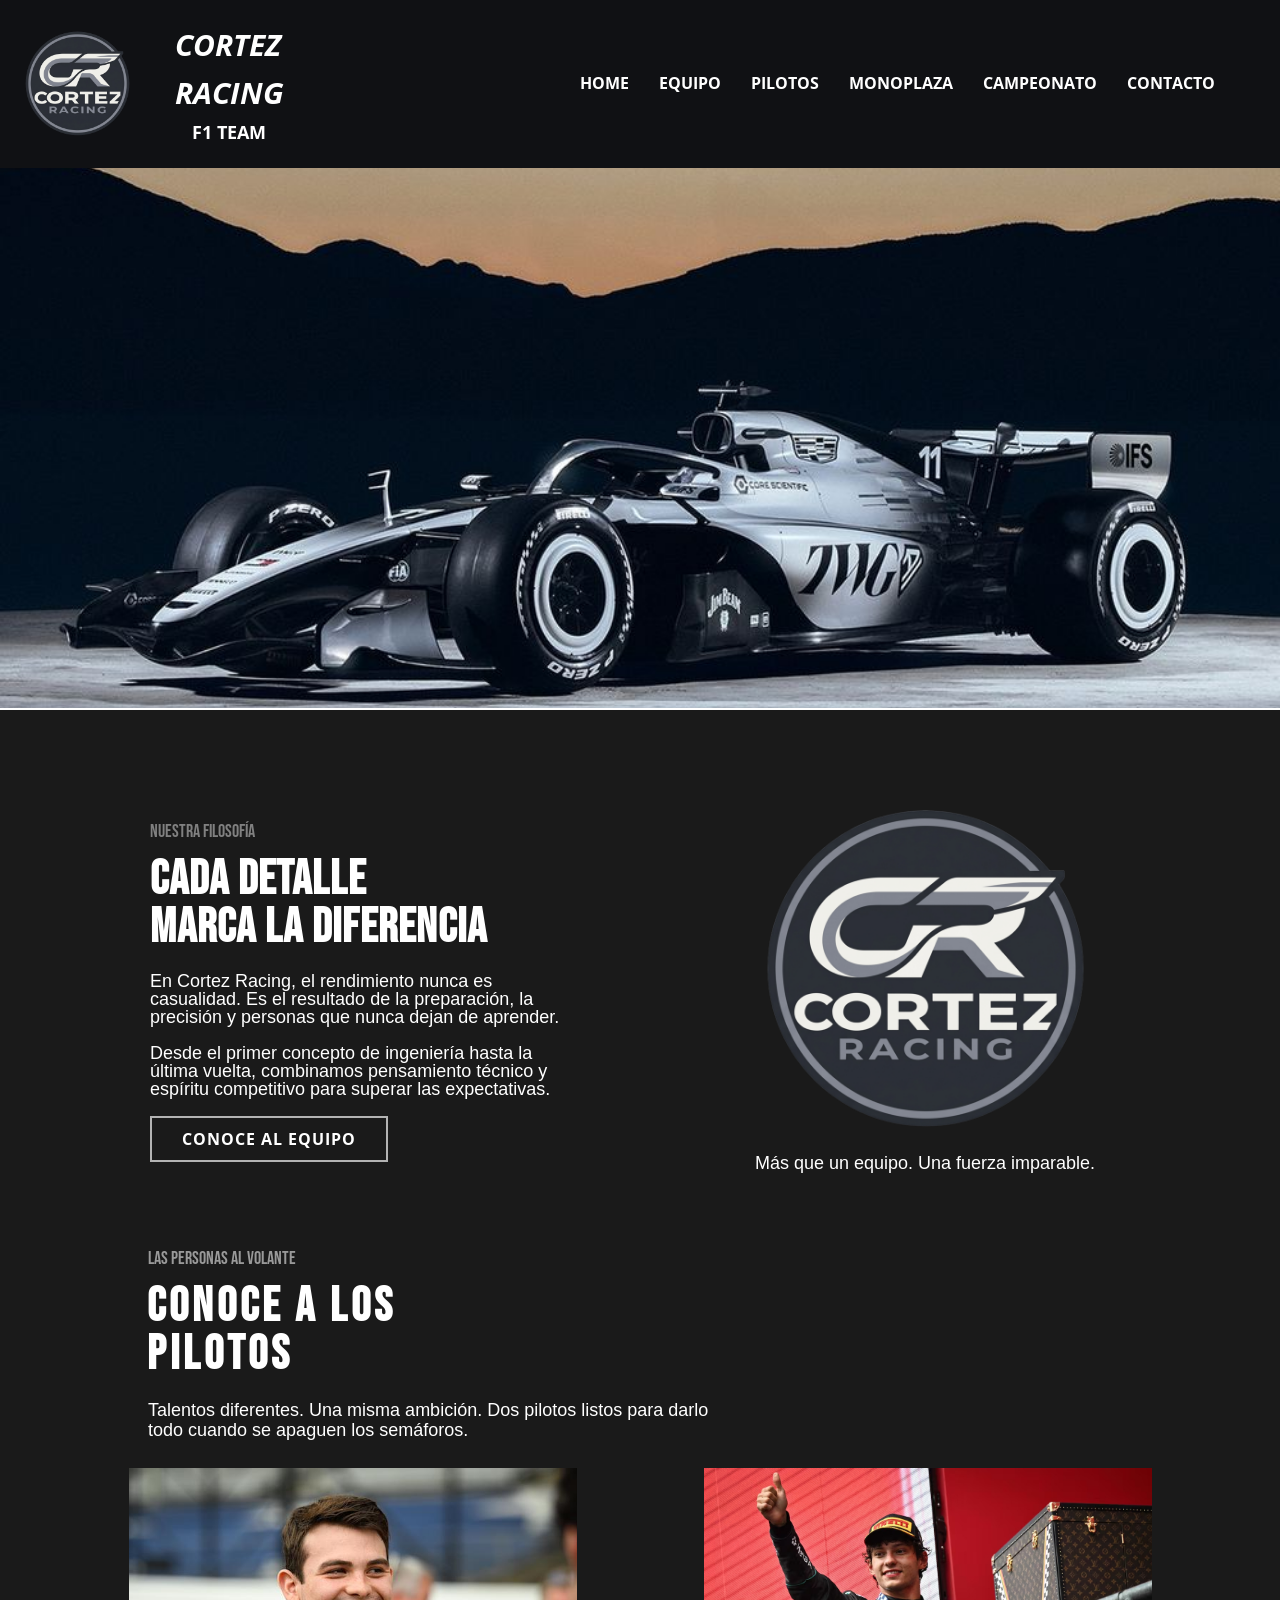
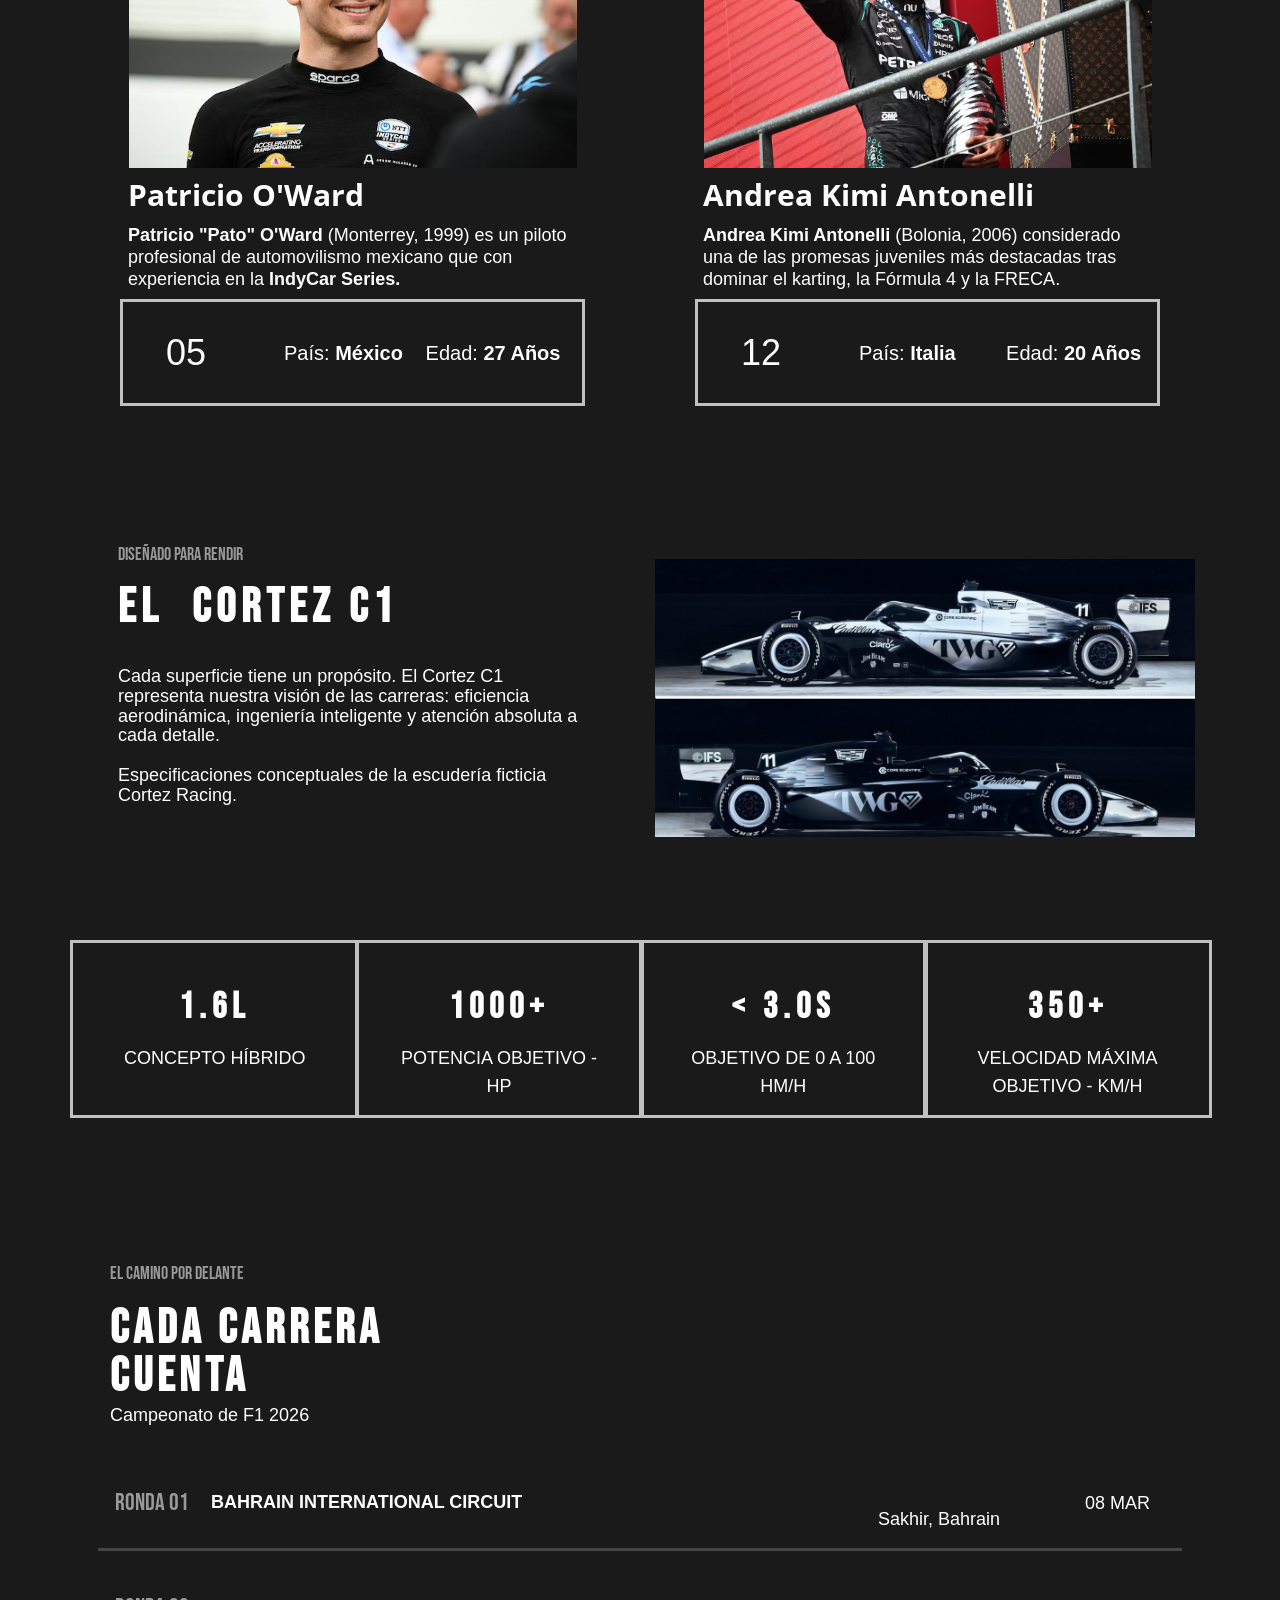
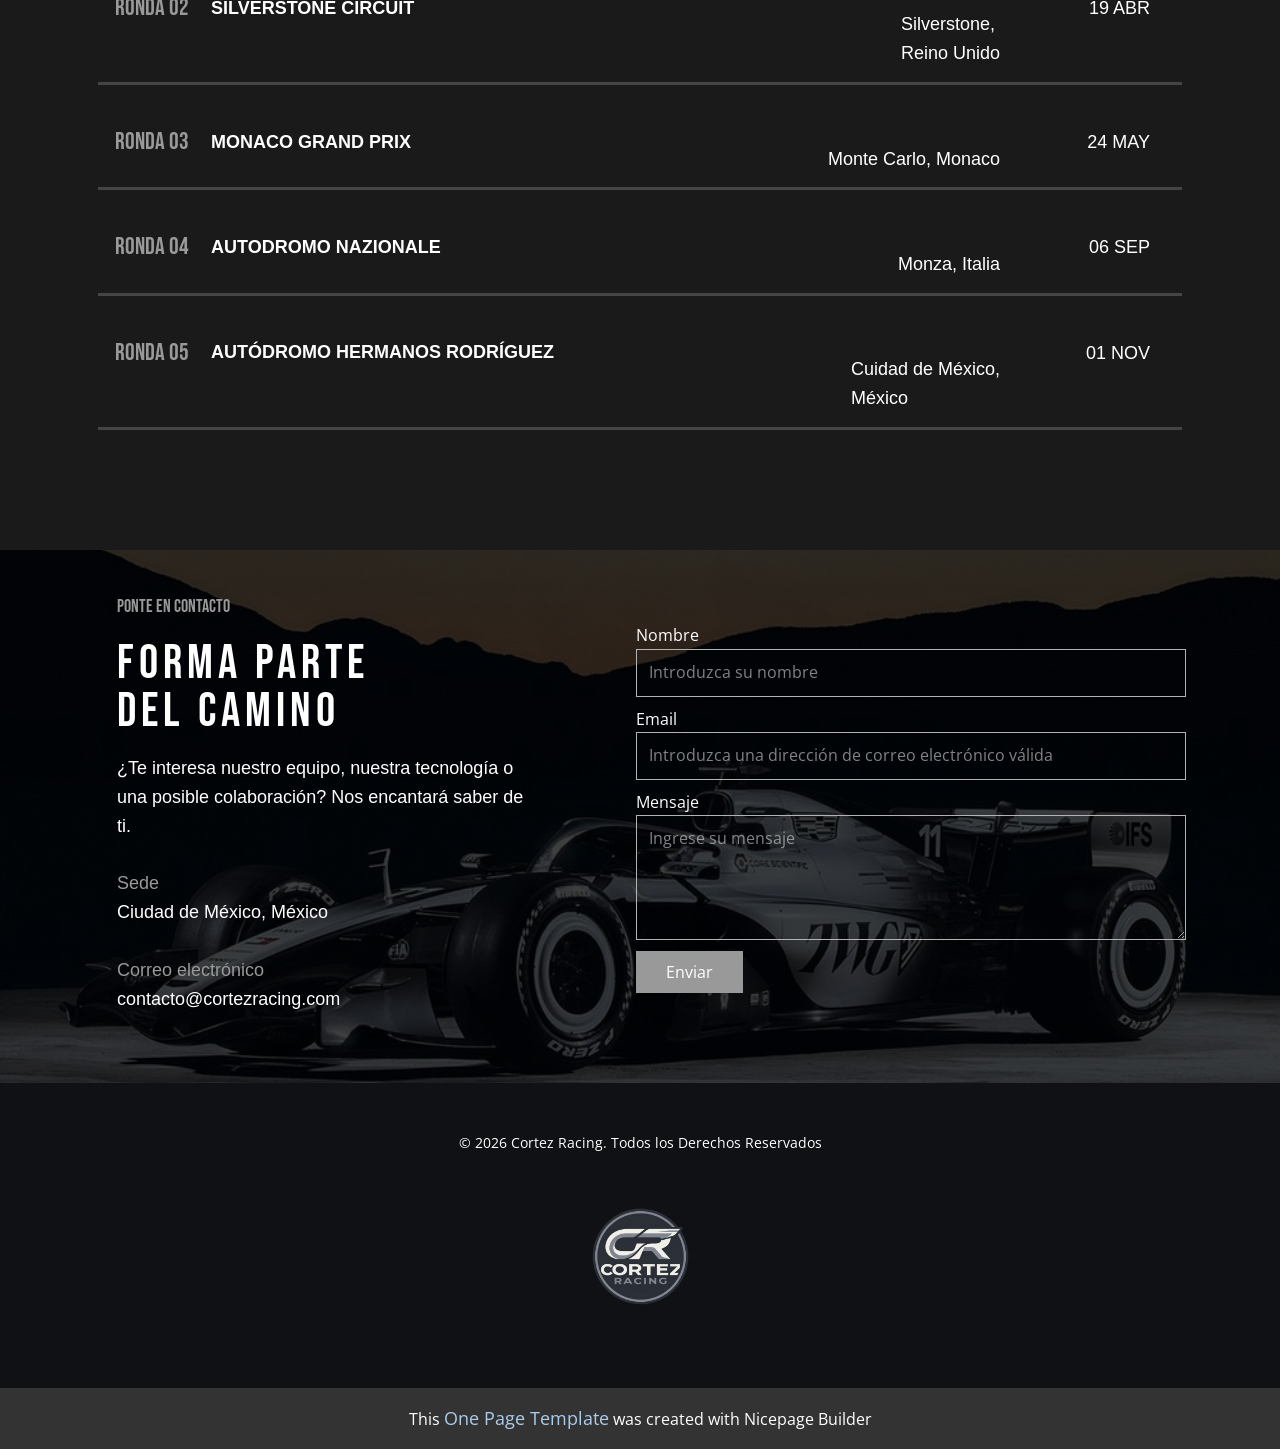
<file: index.html>
<!DOCTYPE html>
<html style="font-size: 16px;" lang="es"><head>
    <meta name="viewport" content="width=device-width, initial-scale=1.0">
    <meta charset="utf-8">
    <meta name="keywords" content="​We are Cortez Racing F1 TEAM — a team driven by&nbsp;engineering, focused on performance and united bythe pursuit of excellence.">
    <meta name="description" content="">
    <title>Cortez Racing</title>
    <link rel="stylesheet" href="nicepage.css" media="screen">
<link rel="stylesheet" href="index.css" media="screen">
    <script class="u-script" type="text/javascript" src="jquery.js" defer=""></script>
    <script class="u-script" type="text/javascript" src="nicepage.js" defer=""></script>
    <meta name="generator" content="Nicepage 8.8.2, nicepage.com">
    
    
    
    
    
    
    
    
    <link id="u-page-google-font" rel="stylesheet" href="https://fonts.googleapis.com/css2?display=swap&amp;family=Roboto:ital,wght@0,100;0,200;0,300;0,400;0,500;0,600;0,700;0,800;0,900;1,100;1,200;1,300;1,400;1,500;1,600;1,700;1,800;1,900&amp;family=Open+Sans:ital,wght@0,300;0,400;0,500;0,600;0,700;0,800;1,300;1,400;1,500;1,600;1,700;1,800&amp;family=Bebas+Neue:wght@400">
    <script type="application/ld+json">{
		"@context": "http://schema.org",
		"@type": "Organization",
		"name": "",
		"logo": "images/logo.png"
}</script>
    <meta name="theme-color" content="#478ac9">
    <meta property="og:title" content="Cortez Racing">
    <meta property="og:type" content="website">
  <meta name="referrer" content="origin"><meta data-intl-tel-input-cdn-path="intlTelInput/"></head>
  <body data-home-page="Cortez-Racing.html" data-home-page-title="Cortez Racing" data-path-to-root="./" data-include-products="false" class="u-body u-clearfix u-xl-mode" data-lang="es"><header class="u-clearfix u-color-var u-header u-header" id="header"><a href="#" class="u-image u-logo u-image-1" data-image-width="2048" data-image-height="2048">
        <img src="images/logo.png" class="u-logo-image u-logo-image-1">
      </a><p class="u-text u-text-body-alt-color u-text-default u-text-1">CORTEZ<br>RACING 
      </p><nav class="u-menu u-menu-one-level u-offcanvas u-menu-1" role="navigation" aria-label="Menu navigation">
        <div class="menu-collapse" style="font-size: 1rem; letter-spacing: 0px; font-weight: 700; text-transform: uppercase;">
          <a class="u-button-style u-custom-active-border-color u-custom-active-color u-custom-border u-custom-border-color u-custom-borders u-custom-hover-border-color u-custom-left-right-menu-spacing u-custom-padding-bottom u-custom-text-active-color u-custom-text-color u-custom-text-decoration u-custom-text-hover-color u-custom-top-bottom-menu-spacing u-hamburger-link u-nav-link u-text-active-palette-1-base u-text-hover-palette-2-base u-text-white u-hamburger-link-1" href="#" tabindex="-1" aria-label="Open menu" aria-controls="2d02">
            <svg class="u-svg-link" viewBox="0 0 24 24"><use xlink:href="#menu-hamburger"></use></svg>
            <svg class="u-svg-content" version="1.1" id="menu-hamburger" viewBox="0 0 16 16" x="0px" y="0px" xmlns:xlink="http://www.w3.org/1999/xlink" xmlns="http://www.w3.org/2000/svg"><g><rect y="1" width="16" height="2"></rect><rect y="7" width="16" height="2"></rect><rect y="13" width="16" height="2"></rect>
</g></svg>
          </a>
        </div>
        <div class="u-custom-menu u-nav-container">
          <ul role="menubar" class="u-nav u-spacing-30 u-unstyled u-nav-1"><li role="none" class="u-nav-item"><a tabindex="-1" role="menuitem" class="u-active-white u-border-2 u-border-active-grey-50 u-border-hover-palette-1-light-1 u-border-no-left u-border-no-right u-border-no-top u-button-style u-nav-link u-text-active-grey-10 u-text-body-alt-color u-text-hover-grey-90 u-nav-link-2" href="./#block-1" data-page-id="235967958" aria-haspopup="true">HOME</a>
</li><li role="none" class="u-nav-item"><a tabindex="-1" role="menuitem" class="u-active-white u-border-2 u-border-active-grey-50 u-border-hover-palette-1-light-1 u-border-no-left u-border-no-right u-border-no-top u-button-style u-nav-link u-text-active-grey-10 u-text-body-alt-color u-text-hover-grey-90 u-nav-link-2" href="./#block-2" data-page-id="235967958">EQUIPO</a>
</li><li role="none" class="u-nav-item"><a tabindex="-1" role="menuitem" class="u-active-white u-border-2 u-border-active-grey-50 u-border-hover-palette-1-light-1 u-border-no-left u-border-no-right u-border-no-top u-button-style u-nav-link u-text-active-grey-10 u-text-body-alt-color u-text-hover-grey-90 u-nav-link-2" href="./#block-3" data-page-id="235967958">PILOTOS</a>
</li><li role="none" class="u-nav-item"><a tabindex="-1" role="menuitem" class="u-active-white u-border-2 u-border-active-grey-50 u-border-hover-palette-1-light-1 u-border-no-left u-border-no-right u-border-no-top u-button-style u-nav-link u-text-active-grey-10 u-text-body-alt-color u-text-hover-grey-90 u-nav-link-2" href="./#block-4" data-page-id="235967958">MONOPLAZA</a>
</li><li role="none" class="u-nav-item"><a tabindex="-1" role="menuitem" class="u-active-white u-border-2 u-border-active-grey-50 u-border-hover-palette-1-light-1 u-border-no-left u-border-no-right u-border-no-top u-button-style u-nav-link u-text-active-grey-10 u-text-body-alt-color u-text-hover-grey-90 u-nav-link-2" href="./#block-5" data-page-id="235967958">CAMPEONATO</a>
</li><li role="none" class="u-nav-item"><a tabindex="-1" role="menuitem" class="u-active-white u-border-2 u-border-active-grey-50 u-border-hover-palette-1-light-1 u-border-no-left u-border-no-right u-border-no-top u-button-style u-nav-link u-text-active-grey-10 u-text-body-alt-color u-text-hover-grey-90 u-nav-link-2" href="./#block-6" data-page-id="235967958">CONTACTO</a>
</li></ul>
        </div>
        <div class="u-custom-menu u-nav-container-collapse" id="2d02" role="region" aria-label="Menu panel">
          <div class="u-black u-container-style u-inner-container-layout u-opacity u-opacity-95 u-sidenav">
            <div class="u-inner-container-layout u-sidenav-overflow">
              <div class="u-menu-close" tabindex="-1" aria-label="Close menu"></div>
              <ul class="u-align-center u-nav u-popupmenu-items u-unstyled u-nav-2" role="menubar"><li role="none" class="u-nav-item"><a tabindex="-1" role="menuitem" class="u-button-style u-nav-link" href="./#block-1" data-page-id="235967958" aria-haspopup="true">HOME</a>
</li><li role="none" class="u-nav-item"><a tabindex="-1" role="menuitem" class="u-button-style u-nav-link" href="./#block-2" data-page-id="235967958">EQUIPO</a>
</li><li role="none" class="u-nav-item"><a tabindex="-1" role="menuitem" class="u-button-style u-nav-link" href="./#block-3" data-page-id="235967958">PILOTOS</a>
</li><li role="none" class="u-nav-item"><a tabindex="-1" role="menuitem" class="u-button-style u-nav-link" href="./#block-4" data-page-id="235967958">MONOPLAZA</a>
</li><li role="none" class="u-nav-item"><a tabindex="-1" role="menuitem" class="u-button-style u-nav-link" href="./#block-5" data-page-id="235967958">CAMPEONATO</a>
</li><li role="none" class="u-nav-item"><a tabindex="-1" role="menuitem" class="u-button-style u-nav-link" href="./#block-6" data-page-id="235967958">CONTACTO</a>
</li></ul>
            </div>
          </div>
          <div class="u-black u-menu-overlay u-opacity u-opacity-70"></div>
        </div>
      </nav><p class="u-text u-text-body-alt-color u-text-default u-text-2">F1 TEAM </p></header>
    <section class="u-clearfix u-valign-top-xl u-valign-top-xs u-section-1" id="block-1">
      <div class="u-container-style u-effect-fade u-expanded-width u-group u-hover-box u-group-1">
        <div class="u-back-slide u-container-layout u-image u-image-1" data-image-width="1000" data-image-height="667"></div>
        <div class="u-black u-container-layout u-opacity u-opacity-25 u-over-slide u-container-layout-2">
          <p class="u-custom-font u-font-bebas-neue u-text u-text-white u-text-1"> Precision<br>build​s<br>champions
          </p>
          <h1 class="u-text u-text-default-lg u-text-default-md u-text-default-sm u-text-default-xl u-text-2"> We are Cortez Racing F1 TEAM — a team driven by&nbsp;<br>engineering, focused on performance and united by<br>the pursuit of excellence.
          </h1>
        </div>
      </div>
    </section>
    <section class="u-clearfix u-grey-90 u-section-2" id="block-2">
      <div class="u-clearfix u-sheet u-sheet-1">
        <div class="data-layout-selected u-clearfix u-expanded-width u-layout-wrap u-layout-wrap-1">
          <div class="u-layout">
            <div class="u-layout-row">
              <div class="u-container-style u-layout-cell u-size-30 u-layout-cell-1">
                <div class="u-container-layout u-container-layout-1">
                  <p class="u-custom-font u-font-bebas-neue u-text u-text-default u-text-grey-50 u-text-1">Nuestra Filosofía </p>
                  <p class="u-custom-font u-font-bebas-neue u-text u-text-2"> Cada detalle<br>marca la diferencia
                  </p>
                  <p class="u-align-left u-custom-font u-font-arial u-text u-text-3"> En Cortez Racing, el rendimiento nunca es casualidad. Es el resultado de la preparación, la precisión y personas que nunca dejan de aprender.<br>
                    <br>Desde el primer concepto de ingeniería hasta la última vuelta, combinamos pensamiento técnico y espíritu competitivo para superar las expectativas.
                  </p>
                  <a href="./#block-3" data-page-id="235967958" class="u-border-2 u-border-grey-30 u-btn u-button-style u-grey-90 u-hover-grey-25 u-btn-1">Conoce al equipo </a>
                </div>
              </div>
              <div class="u-container-style u-layout-cell u-size-30 u-layout-cell-2">
                <div class="u-container-layout u-valign-top-xl u-container-layout-2">
                  <img class="u-image u-image-default u-image-1" src="images/logo.png" alt="" data-image-width="2048" data-image-height="2048">
                  <p class="u-custom-font u-font-arial u-text u-text-default u-text-4"> Más que un equipo. Una fuerza imparable.</p>
                </div>
              </div>
            </div>
          </div>
        </div>
      </div>
    </section>
    <section class="u-clearfix u-grey-90 u-section-3" id="block-3">
      <div class="u-clearfix u-sheet u-sheet-1">
        <p class="u-custom-font u-font-bebas-neue u-text u-text-default u-text-grey-40 u-text-1">LAS PERSONAS AL VOLANTE </p>
        <p class="u-custom-font u-font-bebas-neue u-text u-text-2"> Conoce a los<br>pilotos
        </p>
        <p class="u-custom-font u-font-arial u-text u-text-default u-text-3"> Talentos diferentes. Una misma ambición. Dos pilotos listos para darlo<br>todo cuando se apaguen los semáforos.
        </p>
        <div class="u-expanded-width u-list u-list-1">
          <div class="u-repeater u-repeater-1">
            <div class="u-container-style u-list-item u-repeater-item">
              <div class="u-container-layout u-similar-container u-container-layout-1">
                <img class="u-image u-image-default u-image-1" src="images/pato1.jpg" alt="" data-image-width="635" data-image-height="423">
                <h4 class="u-custom-font u-text u-text-default u-text-font u-text-4">Patricio O'Ward </h4>
                <p class="u-custom-font u-font-arial u-text u-text-5"><b>Patricio "Pato" O'Ward</b> (Monterrey, 1999) es un piloto profesional de automovilismo mexicano que con experiencia en la <b>IndyCar Series.</b>
                </p>
                <div class="custom-expanded u-border-3 u-border-grey-25 u-container-style u-group u-group-1">
                  <div class="u-container-layout">
                    <p class="u-custom-font u-font-arial u-text u-text-default u-text-6">05 </p>
                    <p class="u-custom-font u-font-arial u-text u-text-default u-text-7">País: <span style="font-weight: 700;">México</span>
                    </p>
                    <p class="u-custom-font u-font-arial u-text u-text-default u-text-8">Edad: <span style="font-weight: 700;">27 Años&nbsp;</span>
                    </p>
                  </div>
                </div>
              </div>
            </div>
            <div class="u-container-style u-list-item u-repeater-item">
              <div class="u-container-layout u-similar-container u-container-layout-3">
                <img class="u-image u-image-default u-image-2" src="images/kimi.jpg" alt="" data-image-width="1200" data-image-height="800">
                <h4 class="u-custom-font u-text u-text-default u-text-font u-text-9">Andrea Kimi Antonelli </h4>
                <p class="u-custom-font u-font-arial u-text u-text-10"><b>Andrea Kimi Antonelli</b> (Bolonia, 2006) considerado una de las promesas juveniles más destacadas tras dominar el karting, la Fórmula 4 y la FRECA.
                </p>
                <div class="custom-expanded u-border-3 u-border-grey-25 u-container-style u-group u-group-2">
                  <div class="u-container-layout">
                    <p class="u-custom-font u-font-arial u-text u-text-default u-text-11">12</p>
                    <p class="u-custom-font u-font-arial u-text u-text-default u-text-12">País: <span style="font-weight: 700;">Italia</span>
                    </p>
                    <p class="u-custom-font u-font-arial u-text u-text-default u-text-13">Edad: <span style="font-weight: 700;">20 Años</span>
                    </p>
                  </div>
                </div>
              </div>
            </div>
          </div>
        </div>
      </div>
    </section>
    <section class="u-clearfix u-grey-90 u-section-4" id="block-4">
      <div class="u-clearfix u-sheet u-sheet-1">
        <div class="data-layout-selected u-clearfix u-expanded-width u-layout-wrap u-layout-wrap-1">
          <div class="u-layout">
            <div class="u-layout-row">
              <div class="u-container-style u-layout-cell u-size-30 u-layout-cell-1">
                <div class="u-container-layout u-container-layout-1">
                  <p class="u-custom-font u-font-bebas-neue u-text u-text-default u-text-grey-40 u-text-1">DISEÑADO PARA RENDIR </p>
                  <p class="u-custom-font u-font-bebas-neue u-text u-text-2">EL&nbsp; CORT​EZ C1</p>
                  <p class="u-custom-font u-font-arial u-text u-text-3"> Cada superficie tiene un propósito. El Cortez C1 representa nuestra visión de las carreras: eficiencia aerodinámica, ingeniería inteligente y atención absoluta a cada detalle.<br>
                    <br>Especificaciones conceptuales de la escudería ficticia Cortez Racing.
                  </p>
                </div>
              </div>
              <div class="u-container-style u-layout-cell u-size-30 u-layout-cell-2">
                <div class="u-container-layout u-valign-middle-md u-valign-middle-xl u-container-layout-2">
                  <img class="u-expanded-width-md u-expanded-width-sm u-expanded-width-xs u-image u-image-default u-image-1" src="images/equipo.jpeg" alt="" data-image-width="1200" data-image-height="630">
                </div>
              </div>
            </div>
          </div>
        </div>
        <div class="custom-expanded u-list u-list-1">
          <div class="u-repeater u-repeater-1">
            <div class="u-container-style u-list-item u-repeater-item">
              <div class="u-container-layout u-similar-container u-container-layout-3">
                <div class="custom-expanded u-border-3 u-border-grey-25 u-container-style u-group u-group-1">
                  <div class="u-container-layout u-container-layout-4">
                    <h3 class="u-align-left u-custom-font u-font-bebas-neue u-text u-text-default u-text-4">1.6L </h3>
                    <p class="u-align-center u-custom-font u-font-arial u-text u-text-default u-text-5">CONCEPTO HÍBRIDO</p>
                  </div>
                </div>
              </div>
            </div>
            <div class="u-container-style u-list-item u-repeater-item">
              <div class="u-container-layout u-similar-container u-container-layout-5">
                <div class="custom-expanded u-border-3 u-border-grey-25 u-container-style u-group u-group-2">
                  <div class="u-container-layout u-container-layout-6">
                    <h3 class="u-align-left u-custom-font u-font-bebas-neue u-text u-text-default u-text-6">1000+</h3>
                    <p class="u-align-center u-custom-font u-font-arial u-text u-text-default u-text-7">POTENCIA OBJETIVO - HP</p>
                  </div>
                </div>
              </div>
            </div>
            <div class="u-container-style u-list-item u-repeater-item">
              <div class="u-container-layout u-similar-container u-container-layout-7">
                <div class="custom-expanded u-border-3 u-border-grey-25 u-container-style u-group u-group-3">
                  <div class="u-container-layout u-container-layout-8">
                    <h3 class="u-align-left u-custom-font u-font-bebas-neue u-text u-text-default u-text-8">&lt; 3.0s</h3>
                    <p class="u-align-center u-custom-font u-font-arial u-text u-text-default u-text-9">OBJETIVO DE 0 A 100 HM/H </p>
                  </div>
                </div>
              </div>
            </div>
            <div class="u-container-style u-list-item u-repeater-item">
              <div class="u-container-layout u-similar-container u-container-layout-9">
                <div class="custom-expanded u-border-3 u-border-grey-25 u-container-style u-group u-group-4">
                  <div class="u-container-layout u-container-layout-10">
                    <h3 class="u-align-left u-custom-font u-font-bebas-neue u-text u-text-default u-text-10">350+</h3>
                    <p class="u-align-center u-custom-font u-font-arial u-text u-text-default u-text-11">VELOCIDAD MÁXIMA OBJETIVO - KM/H</p>
                  </div>
                </div>
              </div>
            </div>
          </div>
        </div>
      </div>
    </section>
    <section class="u-clearfix u-grey-90 u-section-5" id="block-5">
      <div class="u-clearfix u-sheet u-sheet-1">
        <h5 class="u-custom-font u-font-bebas-neue u-text u-text-default u-text-grey-40 u-text-1">EL CAMINO POR DELANTE </h5>
        <p class="u-custom-font u-font-bebas-neue u-text u-text-default u-text-2">CADA CARRERA<br>CUENTA
        </p>
        <p class="u-custom-font u-font-arial u-text u-text-default u-text-3">Campeonato de F1 2026 </p>
        <div class="u-expanded-width-md u-expanded-width-sm u-expanded-width-xs u-list u-list-1">
          <div class="u-repeater u-repeater-1">
            <div class="u-container-style u-list-item u-repeater-item">
              <div class="u-container-layout u-similar-container u-container-layout-1">
                <p class="u-custom-font u-font-arial u-text u-text-default u-text-4">08 MAR</p>
                <h4 class="u-custom-font u-font-bebas-neue u-text u-text-default u-text-grey-40 u-text-5">Ronda 01</h4>
                <p class="u-custom-font u-font-arial u-text u-text-default u-text-6">BAHRAIN INTERNATIONAL CIRCUIT</p>
                <p class="u-align-left u-custom-font u-font-arial u-text u-text-default u-text-7">Sakhir, Bahrain</p>
                <div class="u-border-3 u-border-grey-dark-1 u-shape u-shape-bottom u-shape-left u-shape-line u-shape-right u-shape-1"></div>
              </div>
            </div>
            <div class="u-container-style u-list-item u-repeater-item">
              <div class="u-container-layout u-similar-container u-container-layout-2">
                <p class="u-custom-font u-font-arial u-text u-text-default u-text-8">19 ABR </p>
                <h4 class="u-custom-font u-font-bebas-neue u-text u-text-default u-text-grey-40 u-text-9">RONDA 02 </h4>
                <p class="u-custom-font u-font-arial u-text u-text-default u-text-10">SILVERSTONE CIRCUIT</p>
                <p class="u-align-left u-custom-font u-font-arial u-text u-text-default u-text-11">Silverstone,<br>Reino Unido
                </p>
                <div class="u-border-3 u-border-grey-dark-1 u-shape u-shape-bottom u-shape-left u-shape-line u-shape-right u-shape-2"></div>
              </div>
            </div>
            <div class="u-container-style u-list-item u-repeater-item">
              <div class="u-container-layout u-similar-container u-container-layout-3">
                <p class="u-custom-font u-font-arial u-text u-text-default u-text-12">24 MAY </p>
                <h4 class="u-custom-font u-font-bebas-neue u-text u-text-default u-text-grey-40 u-text-13">Ronda 03</h4>
                <p class="u-custom-font u-font-arial u-text u-text-default u-text-14">MONACO GRAND PRIX</p>
                <p class="u-align-left u-custom-font u-font-arial u-text u-text-default u-text-15">Monte Carlo, Monaco </p>
                <div class="u-border-3 u-border-grey-dark-1 u-shape u-shape-bottom u-shape-left u-shape-line u-shape-right u-shape-3"></div>
              </div>
            </div>
            <div class="u-container-style u-list-item u-repeater-item">
              <div class="u-container-layout u-similar-container u-container-layout-4">
                <p class="u-custom-font u-font-arial u-text u-text-default u-text-16">06 SEP </p>
                <h4 class="u-custom-font u-font-bebas-neue u-text u-text-default u-text-grey-40 u-text-17">ronda 04</h4>
                <p class="u-custom-font u-font-arial u-text u-text-default u-text-18">AUTODROMO NAZIONALE</p>
                <p class="u-align-left u-custom-font u-font-arial u-text u-text-default u-text-19">Monza, Italia</p>
                <div class="u-border-3 u-border-grey-dark-1 u-shape u-shape-bottom u-shape-left u-shape-line u-shape-right u-shape-4"></div>
              </div>
            </div>
            <div class="u-container-style u-list-item u-repeater-item">
              <div class="u-container-layout u-similar-container u-container-layout-5">
                <p class="u-custom-font u-font-arial u-text u-text-default u-text-20">01 NOV </p>
                <h4 class="u-custom-font u-font-bebas-neue u-text u-text-default u-text-grey-40 u-text-21">ronda 05</h4>
                <p class="u-custom-font u-font-arial u-text u-text-default u-text-22">AUTÓDROMO HERMANOS RODRÍGUEZ</p>
                <p class="u-align-left u-custom-font u-font-arial u-text u-text-default u-text-23">Cuidad de México,<br>México 
                </p>
                <div class="u-border-3 u-border-grey-dark-1 u-shape u-shape-bottom u-shape-left u-shape-line u-shape-right u-shape-5"></div>
              </div>
            </div>
          </div>
        </div>
      </div>
    </section>
    <section class="u-clearfix u-image u-shading u-section-6" id="block-6" data-image-width="1000" data-image-height="667">
      <div class="u-clearfix u-sheet u-sheet-1">
        <p class="u-custom-font u-font-bebas-neue u-text u-text-grey-40 u-text-1">PONTE EN CONTACTO</p>
        <p class="u-custom-font u-font-bebas-neue u-text u-text-default u-text-2">FORMA PARTE<br>DEL CAMINO
        </p>
        <p class="u-custom-font u-font-arial u-text u-text-3"> ¿Te interesa nuestro equipo, nuestra tecnología o una posible colaboración? Nos encantará saber de ti.<br>
          <br><span class="u-text-grey-40">Sede</span>
          <br>Ciudad de México, México<br>
          <br><span class="u-text-grey-40">Correo electrónico</span>
          <br>contacto@cortezracing.com
        </p>
        <div class="u-form u-form-1">
          <form action="https://service.nicepagesrv.com/form/v4/form-process" class="u-clearfix u-form-spacing-10 u-form-vertical u-inner-form" source="email" name="form" style="padding: 10px;">
            <div class="u-form-group u-form-name">
              <label for="name-3979" class="u-label">Nombre</label>
              <input type="text" placeholder="Introduzca su nombre" id="name-3979" name="name" class="u-input u-input-rectangle u-none u-text-white" required="">
            </div>
            <div class="u-form-email u-form-group">
              <label for="email-3979" class="u-label">Email</label>
              <input type="email" placeholder="Introduzca una dirección de correo electrónico válida" id="email-3979" name="email" class="u-input u-input-rectangle u-none u-text-white" required="">
            </div>
            <div class="u-form-group u-form-message">
              <label for="message-3979" class="u-label">Mensaje</label>
              <textarea placeholder="Ingrese su mensaje" rows="4" cols="50" id="message-3979" name="message" class="u-input u-input-rectangle u-none u-text-white" required=""></textarea>
            </div>
            <div class="u-align-left u-form-group u-form-submit">
              <a href="#" class="u-border-none u-btn u-btn-submit u-button-style u-grey-40 u-btn-1">Enviar</a>
              <input type="submit" value="submit" class="u-form-control-hidden">
            </div>
            <div class="u-form-send-message u-form-send-success"> Gracias! Tu mensaje ha sido enviado. </div>
            <div class="u-form-send-error u-form-send-message"> No se puede enviar su mensaje. Por favor, corrija los errores y vuelva a intentarlo. </div>
            <input type="hidden" value="" name="recaptchaResponse">
            <input type="hidden" name="formServices" value="88a1eb4f-a46d-5f3c-62c1-20dbc4361506">
          </form>
        </div>
      </div>
    </section>
    
    
    
    <footer class="u-align-center u-clearfix u-color-var u-container-align-center u-footer u-footer" id="footer"><div class="u-clearfix u-sheet u-valign-middle-xl u-sheet-1">
        <p class="u-small-text u-text u-text-body-alt-color u-text-variant u-text-1"> © 2026 Cortez Racing. Todos los Derechos Reservados</p>
        <img class="u-image u-image-contain u-image-default u-preserve-proportions u-image-1" src="images/logo.png" alt="" data-image-width="2048" data-image-height="2048">
      </div></footer>
    <section class="u-backlink u-clearfix u-grey-80"> This <a href="https://nicepage.com/one-page-template">One Page Template</a> was created with Nicepage Builder 
    </section>
  
</body></html>
</file>
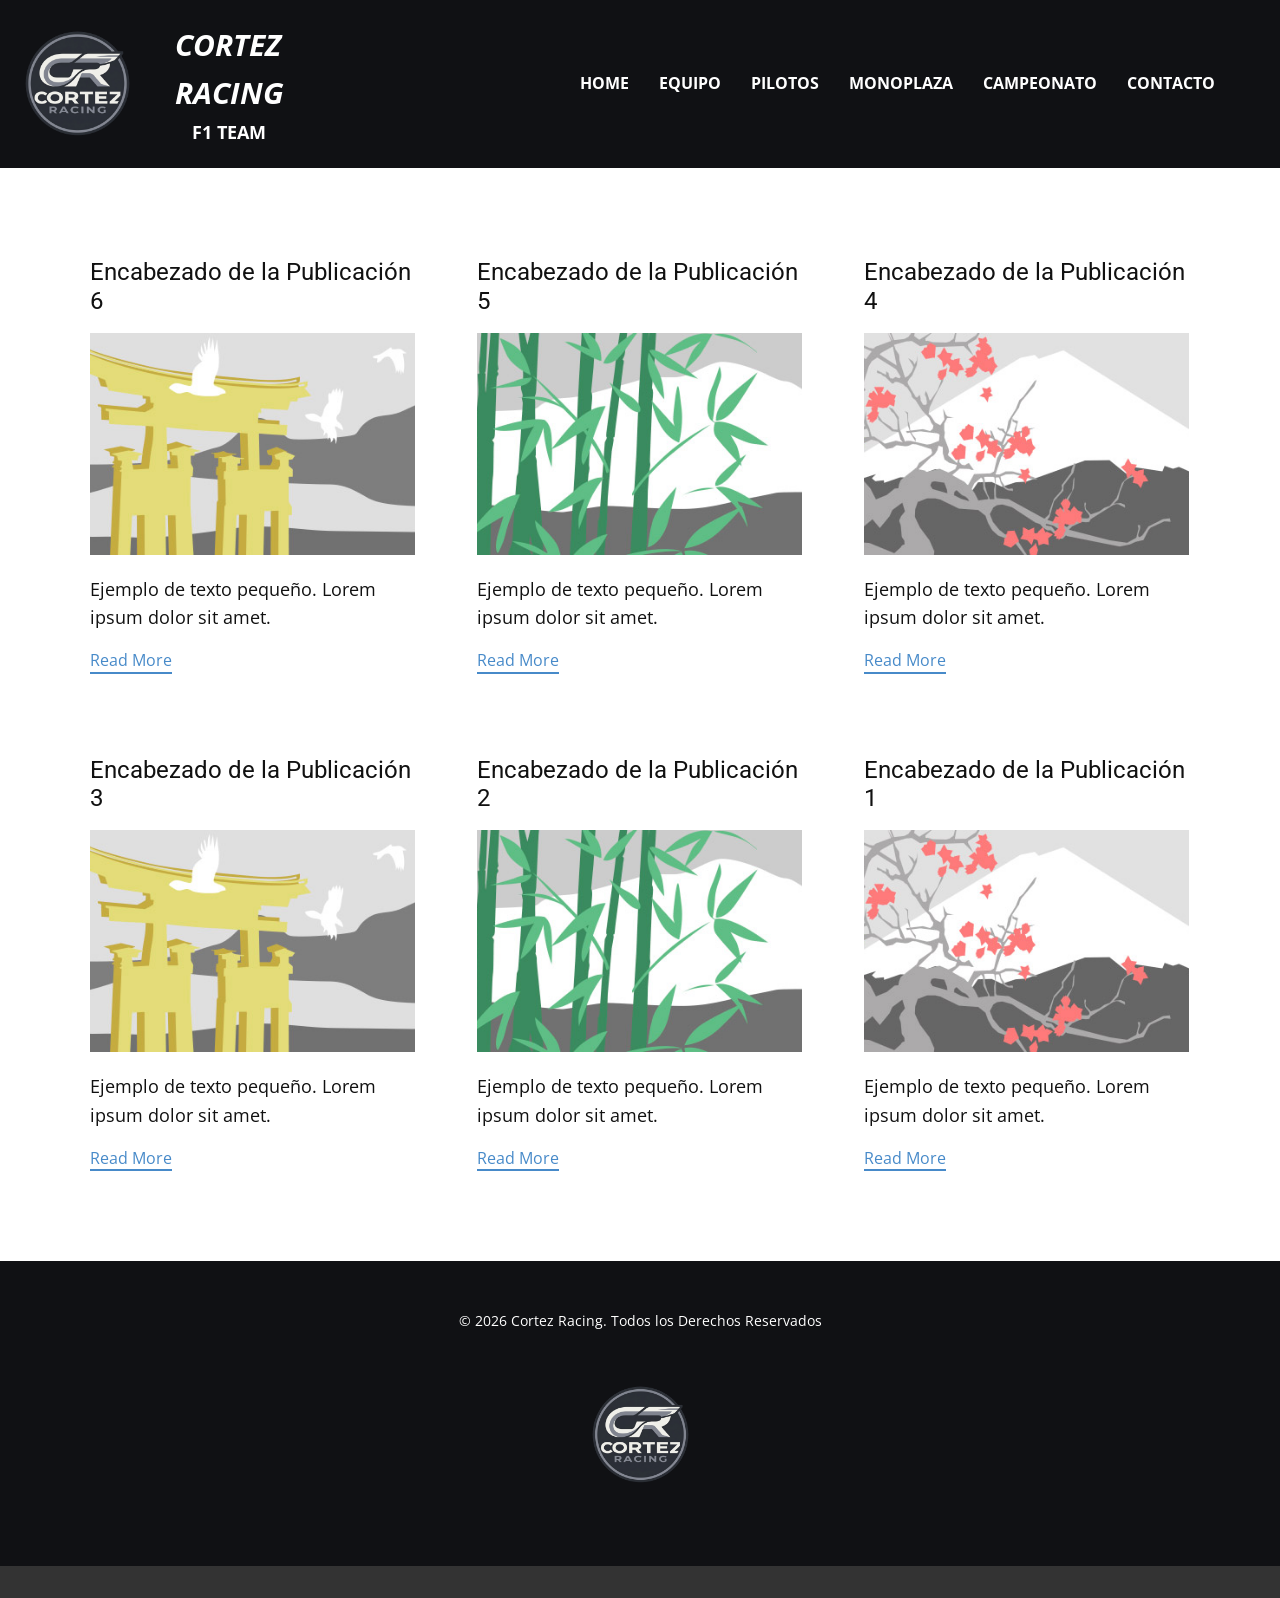
<file: blog/blog.html>
<!DOCTYPE html>
<html style="font-size: 16px;" lang="es"><head>
    <meta name="viewport" content="width=device-width, initial-scale=1.0">
    <meta charset="utf-8">
    <meta name="keywords" content="">
    <meta name="description" content="">
    <title>Blog</title>
    <link rel="stylesheet" href="../nicepage.css" media="screen">
<link rel="stylesheet" href="../Blog-Template.css" media="screen">
    <script class="u-script" type="text/javascript" src="../jquery.js" defer=""></script>
    <script class="u-script" type="text/javascript" src="../nicepage.js" defer=""></script>
    <meta name="generator" content="Nicepage 8.8.2, nicepage.com">
    
    
    
    <link id="u-page-google-font" rel="stylesheet" href="https://fonts.googleapis.com/css2?display=swap&amp;family=Roboto:ital,wght@0,100;0,200;0,300;0,400;0,500;0,600;0,700;0,800;0,900;1,100;1,200;1,300;1,400;1,500;1,600;1,700;1,800;1,900&amp;family=Open+Sans:ital,wght@0,300;0,400;0,500;0,600;0,700;0,800;1,300;1,400;1,500;1,600;1,700;1,800">
    <script type="application/ld+json">{
		"@context": "http://schema.org",
		"@type": "Organization",
		"name": "",
		"logo": "images/logo.png"
}</script>
    <meta name="theme-color" content="#478ac9">
  <meta data-intl-tel-input-cdn-path="intlTelInput/"></head>
  <body data-path-to-root="../" data-include-products="false" class="u-body u-xl-mode" data-lang="es"><header class="u-clearfix u-color-var u-header u-header" id="header"><a href="#" class="u-image u-logo u-image-1" data-image-width="2048" data-image-height="2048">
        <img src="../images/logo.png" class="u-logo-image u-logo-image-1">
      </a><p class="u-text u-text-body-alt-color u-text-default u-text-1">CORTEZ<br>RACING 
      </p><nav class="u-menu u-menu-one-level u-offcanvas u-menu-1" role="navigation" aria-label="Menu navigation">
        <div class="menu-collapse" style="font-size: 1rem; letter-spacing: 0px; font-weight: 700; text-transform: uppercase;">
          <a class="u-button-style u-custom-active-border-color u-custom-active-color u-custom-border u-custom-border-color u-custom-borders u-custom-hover-border-color u-custom-left-right-menu-spacing u-custom-padding-bottom u-custom-text-active-color u-custom-text-color u-custom-text-decoration u-custom-text-hover-color u-custom-top-bottom-menu-spacing u-hamburger-link u-nav-link u-text-active-palette-1-base u-text-hover-palette-2-base u-text-white u-hamburger-link-1" href="#" tabindex="-1" aria-label="Open menu" aria-controls="2d02">
            <svg class="u-svg-link" viewBox="0 0 24 24"><use xlink:href="#menu-hamburger"></use></svg>
            <svg class="u-svg-content" version="1.1" id="menu-hamburger" viewBox="0 0 16 16" x="0px" y="0px" xmlns:xlink="http://www.w3.org/1999/xlink" xmlns="http://www.w3.org/2000/svg"><g><rect y="1" width="16" height="2"></rect><rect y="7" width="16" height="2"></rect><rect y="13" width="16" height="2"></rect>
</g></svg>
          </a>
        </div>
        <div class="u-custom-menu u-nav-container">
          <ul role="menubar" class="u-nav u-spacing-30 u-unstyled u-nav-1"><li role="none" class="u-nav-item"><a tabindex="-1" role="menuitem" class="u-active-white u-border-2 u-border-active-grey-50 u-border-hover-palette-1-light-1 u-border-no-left u-border-no-right u-border-no-top u-button-style u-nav-link u-text-active-grey-10 u-text-body-alt-color u-text-hover-grey-90 u-nav-link-2" href="../#block-1" data-page-id="235967958" aria-haspopup="true">HOME</a>
</li><li role="none" class="u-nav-item"><a tabindex="-1" role="menuitem" class="u-active-white u-border-2 u-border-active-grey-50 u-border-hover-palette-1-light-1 u-border-no-left u-border-no-right u-border-no-top u-button-style u-nav-link u-text-active-grey-10 u-text-body-alt-color u-text-hover-grey-90 u-nav-link-2" href="../#block-2" data-page-id="235967958">EQUIPO</a>
</li><li role="none" class="u-nav-item"><a tabindex="-1" role="menuitem" class="u-active-white u-border-2 u-border-active-grey-50 u-border-hover-palette-1-light-1 u-border-no-left u-border-no-right u-border-no-top u-button-style u-nav-link u-text-active-grey-10 u-text-body-alt-color u-text-hover-grey-90 u-nav-link-2" href="../#block-3" data-page-id="235967958">PILOTOS</a>
</li><li role="none" class="u-nav-item"><a tabindex="-1" role="menuitem" class="u-active-white u-border-2 u-border-active-grey-50 u-border-hover-palette-1-light-1 u-border-no-left u-border-no-right u-border-no-top u-button-style u-nav-link u-text-active-grey-10 u-text-body-alt-color u-text-hover-grey-90 u-nav-link-2" href="../#block-4" data-page-id="235967958">MONOPLAZA</a>
</li><li role="none" class="u-nav-item"><a tabindex="-1" role="menuitem" class="u-active-white u-border-2 u-border-active-grey-50 u-border-hover-palette-1-light-1 u-border-no-left u-border-no-right u-border-no-top u-button-style u-nav-link u-text-active-grey-10 u-text-body-alt-color u-text-hover-grey-90 u-nav-link-2" href="../#block-5" data-page-id="235967958">CAMPEONATO</a>
</li><li role="none" class="u-nav-item"><a tabindex="-1" role="menuitem" class="u-active-white u-border-2 u-border-active-grey-50 u-border-hover-palette-1-light-1 u-border-no-left u-border-no-right u-border-no-top u-button-style u-nav-link u-text-active-grey-10 u-text-body-alt-color u-text-hover-grey-90 u-nav-link-2" href="../#block-6" data-page-id="235967958">CONTACTO</a>
</li></ul>
        </div>
        <div class="u-custom-menu u-nav-container-collapse" id="2d02" role="region" aria-label="Menu panel">
          <div class="u-black u-container-style u-inner-container-layout u-opacity u-opacity-95 u-sidenav">
            <div class="u-inner-container-layout u-sidenav-overflow">
              <div class="u-menu-close" tabindex="-1" aria-label="Close menu"></div>
              <ul class="u-align-center u-nav u-popupmenu-items u-unstyled u-nav-2" role="menubar"><li role="none" class="u-nav-item"><a tabindex="-1" role="menuitem" class="u-button-style u-nav-link" href="../#block-1" data-page-id="235967958" aria-haspopup="true">HOME</a>
</li><li role="none" class="u-nav-item"><a tabindex="-1" role="menuitem" class="u-button-style u-nav-link" href="../#block-2" data-page-id="235967958">EQUIPO</a>
</li><li role="none" class="u-nav-item"><a tabindex="-1" role="menuitem" class="u-button-style u-nav-link" href="../#block-3" data-page-id="235967958">PILOTOS</a>
</li><li role="none" class="u-nav-item"><a tabindex="-1" role="menuitem" class="u-button-style u-nav-link" href="../#block-4" data-page-id="235967958">MONOPLAZA</a>
</li><li role="none" class="u-nav-item"><a tabindex="-1" role="menuitem" class="u-button-style u-nav-link" href="../#block-5" data-page-id="235967958">CAMPEONATO</a>
</li><li role="none" class="u-nav-item"><a tabindex="-1" role="menuitem" class="u-button-style u-nav-link" href="../#block-6" data-page-id="235967958">CONTACTO</a>
</li></ul>
            </div>
          </div>
          <div class="u-black u-menu-overlay u-opacity u-opacity-70"></div>
        </div>
      </nav><p class="u-text u-text-body-alt-color u-text-default u-text-2">F1 TEAM </p></header>
    <section class="u-clearfix u-section-1" id="block-2">
      <div class="u-clearfix u-sheet u-valign-middle u-sheet-1"><!--blog--><!--blog_options_json--><!--{"type":"Recent","source":"","tags":"","count":""}--><!--/blog_options_json-->
        <div class="u-blog u-expanded-width u-repeater u-repeater-1" data-blog-id="blog-1"><!--blog_post-->
          <div class="u-blog-post u-container-style u-repeater-item u-white u-repeater-item-1"><meta name="twitter:description" content="Ejemplo de texto pequeño. Lorem ipsum dolor sit amet."><meta name="description" content="Ejemplo de texto pequeño. Lorem ipsum dolor sit amet."><meta property="og:type" content="article"><meta property="og:title" content="Encabezado de la Publicación 6"><meta property="og:description" content="Ejemplo de texto pequeño. Lorem ipsum dolor sit amet."><meta property="og:image" content="../images/8ad73f3c.jpeg">
            <div class="u-container-layout u-similar-container u-valign-top u-container-layout-1"><!--blog_post_header-->
              <h4 class="u-blog-control u-text u-text-1">
                <a class="u-post-header-link" href="../blog/enviar-5.html">Encabezado de la Publicación 6</a>
              </h4><!--/blog_post_header--><!--blog_post_image-->
              <img alt="" class="u-blog-control u-expanded-width u-image u-image-default u-image-1" src="../images/8ad73f3c.jpeg" data-href="../blog/enviar-5.html"><!--/blog_post_image--><!--blog_post_content-->
              <div class="u-blog-control u-post-content u-text u-text-2 fr-view">Ejemplo de texto pequeño. Lorem ipsum dolor sit amet.</div><!--/blog_post_content--><!--blog_post_readmore-->
              <a href="../blog/enviar-5.html" class="u-blog-control u-border-2 u-border-palette-1-base u-btn u-btn-rectangle u-button-style u-none u-btn-1"><!--blog_post_readmore_content--><!--options_json--><!--{"content":"Read More","defaultValue":"Lee mas"}--><!--/options_json-->Read More<!--/blog_post_readmore_content--></a><!--/blog_post_readmore-->
            </div>
          </div><div class="u-blog-post u-container-style u-repeater-item u-video-cover u-white"><meta name="twitter:description" content="Ejemplo de texto pequeño. Lorem ipsum dolor sit amet."><meta name="description" content="Ejemplo de texto pequeño. Lorem ipsum dolor sit amet."><meta property="og:type" content="article"><meta property="og:title" content="Encabezado de la Publicación 5"><meta property="og:description" content="Ejemplo de texto pequeño. Lorem ipsum dolor sit amet."><meta property="og:image" content="../images/68f64b9d.jpeg">
            <div class="u-container-layout u-similar-container u-valign-top u-container-layout-2"><!--blog_post_header-->
              <h4 class="u-blog-control u-text u-text-3">
                <a class="u-post-header-link" href="../blog/enviar-4.html">Encabezado de la Publicación 5</a>
              </h4><!--/blog_post_header--><!--blog_post_image-->
              <img alt="" class="u-blog-control u-expanded-width u-image u-image-default u-image-2" src="../images/68f64b9d.jpeg" data-href="../blog/enviar-4.html"><!--/blog_post_image--><!--blog_post_content-->
              <div class="u-blog-control u-post-content u-text u-text-4 fr-view">Ejemplo de texto pequeño. Lorem ipsum dolor sit amet.</div><!--/blog_post_content--><!--blog_post_readmore-->
              <a href="../blog/enviar-4.html" class="u-blog-control u-border-2 u-border-palette-1-base u-btn u-btn-rectangle u-button-style u-none u-btn-2"><!--blog_post_readmore_content--><!--options_json--><!--{"content":"Read More","defaultValue":"Lee mas"}--><!--/options_json-->Read More<!--/blog_post_readmore_content--></a><!--/blog_post_readmore-->
            </div>
          </div><div class="u-blog-post u-container-style u-repeater-item u-video-cover u-white"><meta name="twitter:description" content="Ejemplo de texto pequeño. Lorem ipsum dolor sit amet."><meta name="description" content="Ejemplo de texto pequeño. Lorem ipsum dolor sit amet."><meta property="og:type" content="article"><meta property="og:title" content="Encabezado de la Publicación 4"><meta property="og:description" content="Ejemplo de texto pequeño. Lorem ipsum dolor sit amet."><meta property="og:image" content="../images/0fd3416c.jpeg">
            <div class="u-container-layout u-similar-container u-valign-top u-container-layout-3"><!--blog_post_header-->
              <h4 class="u-blog-control u-text u-text-5">
                <a class="u-post-header-link" href="../blog/enviar-3.html">Encabezado de la Publicación 4</a>
              </h4><!--/blog_post_header--><!--blog_post_image-->
              <img alt="" class="u-blog-control u-expanded-width u-image u-image-default u-image-3" src="../images/0fd3416c.jpeg" data-href="../blog/enviar-3.html"><!--/blog_post_image--><!--blog_post_content-->
              <div class="u-blog-control u-post-content u-text u-text-6 fr-view">Ejemplo de texto pequeño. Lorem ipsum dolor sit amet.</div><!--/blog_post_content--><!--blog_post_readmore-->
              <a href="../blog/enviar-3.html" class="u-blog-control u-border-2 u-border-palette-1-base u-btn u-btn-rectangle u-button-style u-none u-btn-3"><!--blog_post_readmore_content--><!--options_json--><!--{"content":"Read More","defaultValue":"Lee mas"}--><!--/options_json-->Read More<!--/blog_post_readmore_content--></a><!--/blog_post_readmore-->
            </div>
          </div><div class="u-blog-post u-container-style u-repeater-item u-white u-repeater-item-1"><meta name="twitter:description" content="Ejemplo de texto pequeño. Lorem ipsum dolor sit amet."><meta name="description" content="Ejemplo de texto pequeño. Lorem ipsum dolor sit amet."><meta property="og:type" content="article"><meta property="og:title" content="Encabezado de la Publicación 3"><meta property="og:description" content="Ejemplo de texto pequeño. Lorem ipsum dolor sit amet."><meta property="og:image" content="../images/8ad73f3c.jpeg">
            <div class="u-container-layout u-similar-container u-valign-top u-container-layout-1"><!--blog_post_header-->
              <h4 class="u-blog-control u-text u-text-1">
                <a class="u-post-header-link" href="../blog/enviar-2.html">Encabezado de la Publicación 3</a>
              </h4><!--/blog_post_header--><!--blog_post_image-->
              <img alt="" class="u-blog-control u-expanded-width u-image u-image-default u-image-1" src="../images/8ad73f3c.jpeg" data-href="../blog/enviar-2.html"><!--/blog_post_image--><!--blog_post_content-->
              <div class="u-blog-control u-post-content u-text u-text-2 fr-view">Ejemplo de texto pequeño. Lorem ipsum dolor sit amet.</div><!--/blog_post_content--><!--blog_post_readmore-->
              <a href="../blog/enviar-2.html" class="u-blog-control u-border-2 u-border-palette-1-base u-btn u-btn-rectangle u-button-style u-none u-btn-1"><!--blog_post_readmore_content--><!--options_json--><!--{"content":"Read More","defaultValue":"Lee mas"}--><!--/options_json-->Read More<!--/blog_post_readmore_content--></a><!--/blog_post_readmore-->
            </div>
          </div><div class="u-blog-post u-container-style u-repeater-item u-video-cover u-white"><meta name="twitter:description" content="Ejemplo de texto pequeño. Lorem ipsum dolor sit amet."><meta name="description" content="Ejemplo de texto pequeño. Lorem ipsum dolor sit amet."><meta property="og:type" content="article"><meta property="og:title" content="Encabezado de la Publicación 2"><meta property="og:description" content="Ejemplo de texto pequeño. Lorem ipsum dolor sit amet."><meta property="og:image" content="../images/68f64b9d.jpeg">
            <div class="u-container-layout u-similar-container u-valign-top u-container-layout-2"><!--blog_post_header-->
              <h4 class="u-blog-control u-text u-text-3">
                <a class="u-post-header-link" href="../blog/enviar-1.html">Encabezado de la Publicación 2</a>
              </h4><!--/blog_post_header--><!--blog_post_image-->
              <img alt="" class="u-blog-control u-expanded-width u-image u-image-default u-image-2" src="../images/68f64b9d.jpeg" data-href="../blog/enviar-1.html"><!--/blog_post_image--><!--blog_post_content-->
              <div class="u-blog-control u-post-content u-text u-text-4 fr-view">Ejemplo de texto pequeño. Lorem ipsum dolor sit amet.</div><!--/blog_post_content--><!--blog_post_readmore-->
              <a href="../blog/enviar-1.html" class="u-blog-control u-border-2 u-border-palette-1-base u-btn u-btn-rectangle u-button-style u-none u-btn-2"><!--blog_post_readmore_content--><!--options_json--><!--{"content":"Read More","defaultValue":"Lee mas"}--><!--/options_json-->Read More<!--/blog_post_readmore_content--></a><!--/blog_post_readmore-->
            </div>
          </div><div class="u-blog-post u-container-style u-repeater-item u-video-cover u-white"><meta name="twitter:description" content="Ejemplo de texto pequeño. Lorem ipsum dolor sit amet."><meta name="description" content="Ejemplo de texto pequeño. Lorem ipsum dolor sit amet."><meta property="og:type" content="article"><meta property="og:title" content="Encabezado de la Publicación 1"><meta property="og:description" content="Ejemplo de texto pequeño. Lorem ipsum dolor sit amet."><meta property="og:image" content="../images/0fd3416c.jpeg">
            <div class="u-container-layout u-similar-container u-valign-top u-container-layout-3"><!--blog_post_header-->
              <h4 class="u-blog-control u-text u-text-5">
                <a class="u-post-header-link" href="../blog/enviar.html">Encabezado de la Publicación 1</a>
              </h4><!--/blog_post_header--><!--blog_post_image-->
              <img alt="" class="u-blog-control u-expanded-width u-image u-image-default u-image-3" src="../images/0fd3416c.jpeg" data-href="../blog/enviar.html"><!--/blog_post_image--><!--blog_post_content-->
              <div class="u-blog-control u-post-content u-text u-text-6 fr-view">Ejemplo de texto pequeño. Lorem ipsum dolor sit amet.</div><!--/blog_post_content--><!--blog_post_readmore-->
              <a href="../blog/enviar.html" class="u-blog-control u-border-2 u-border-palette-1-base u-btn u-btn-rectangle u-button-style u-none u-btn-3"><!--blog_post_readmore_content--><!--options_json--><!--{"content":"Read More","defaultValue":"Lee mas"}--><!--/options_json-->Read More<!--/blog_post_readmore_content--></a><!--/blog_post_readmore-->
            </div>
          </div><!--/blog_post--><!--blog_post-->
          <!--/blog_post--><!--blog_post-->
          <!--/blog_post-->
        </div><!--/blog-->
      </div>
    </section>
    
    
    
    <footer class="u-align-center u-clearfix u-color-var u-container-align-center u-footer u-footer" id="footer"><div class="u-clearfix u-sheet u-valign-middle-xl u-sheet-1">
        <p class="u-small-text u-text u-text-body-alt-color u-text-variant u-text-1"> © 2026 Cortez Racing. Todos los Derechos Reservados</p>
        <img class="u-image u-image-contain u-image-default u-preserve-proportions u-image-1" src="../images/logo.png" alt="" data-image-width="2048" data-image-height="2048">
      </div></footer>
    <section class="u-backlink u-clearfix u-grey-80"></section>
  
</body></html>
</file>
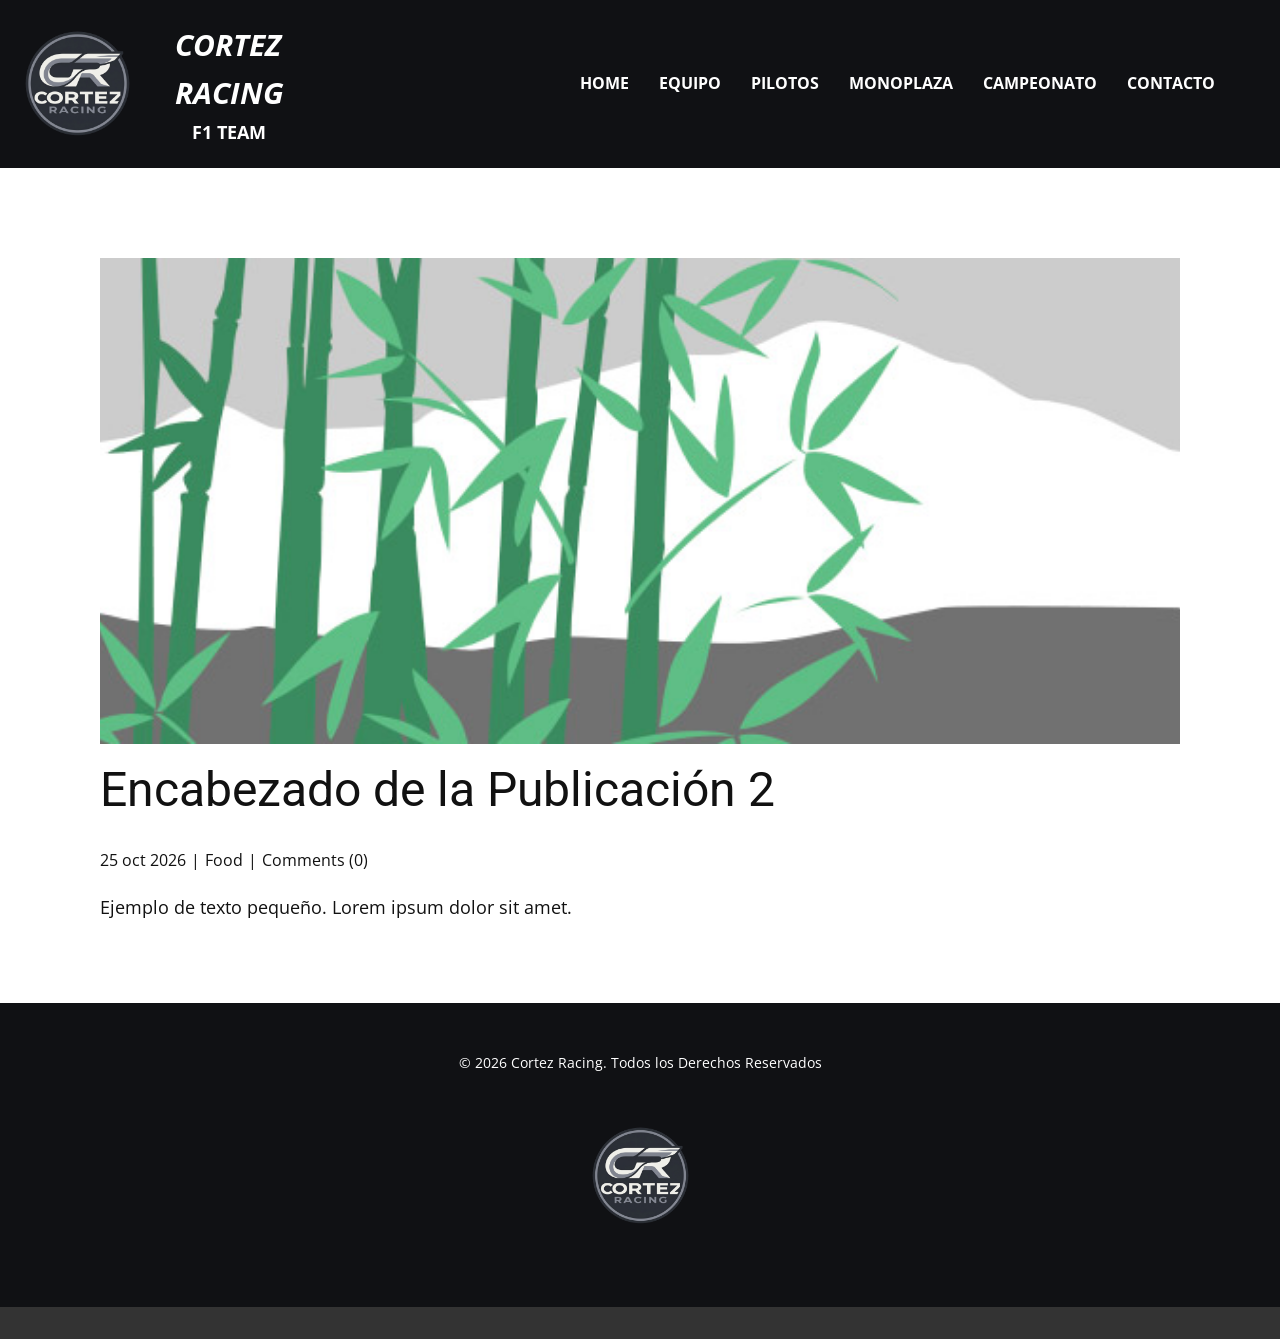
<file: blog/enviar-1.html>
<!DOCTYPE html>
<html style="font-size: 16px;" lang="es"><head>
    <meta name="viewport" content="width=device-width, initial-scale=1.0">
    <meta charset="utf-8">
    <meta name="keywords" content="Encabezado de la Publicación 1">
    <meta name="description" content="Ejemplo de texto pequeño. Lorem ipsum dolor sit amet.">
    <title>Encabezado de la Publicación 2</title>
    <link rel="stylesheet" href="../nicepage.css" media="screen">
<link rel="stylesheet" href="../Post-Template.css" media="screen">
    <script class="u-script" type="text/javascript" src="../jquery.js" defer=""></script>
    <script class="u-script" type="text/javascript" src="../nicepage.js" defer=""></script>
    <meta name="generator" content="Nicepage 8.8.2, nicepage.com">
    
    
    
    <link id="u-page-google-font" rel="stylesheet" href="https://fonts.googleapis.com/css2?display=swap&amp;family=Roboto:ital,wght@0,100;0,200;0,300;0,400;0,500;0,600;0,700;0,800;0,900;1,100;1,200;1,300;1,400;1,500;1,600;1,700;1,800;1,900&amp;family=Open+Sans:ital,wght@0,300;0,400;0,500;0,600;0,700;0,800;1,300;1,400;1,500;1,600;1,700;1,800">
    <script type="application/ld+json">{
		"@context": "http://schema.org",
		"@type": "Organization",
		"name": "",
		"logo": "images/logo.png"
}</script>
    <meta name="theme-color" content="#478ac9">
  <meta data-intl-tel-input-cdn-path="intlTelInput/"><meta name="twitter:description" content="Ejemplo de texto pequeño. Lorem ipsum dolor sit amet."><meta property="og:type" content="article"><meta property="og:title" content="Encabezado de la Publicación 2"><meta property="og:description" content="Ejemplo de texto pequeño. Lorem ipsum dolor sit amet."><meta property="og:image" content="../images/68f64b9d.jpeg"></head>
  <body data-path-to-root="./" data-include-products="false" class="u-body u-xl-mode" data-lang="es"><header class="u-clearfix u-color-var u-header u-header" id="header"><a href="#" class="u-image u-logo u-image-1" data-image-width="2048" data-image-height="2048">
        <img src="../images/logo.png" class="u-logo-image u-logo-image-1">
      </a><p class="u-text u-text-body-alt-color u-text-default u-text-1">CORTEZ<br>RACING 
      </p><nav class="u-menu u-menu-one-level u-offcanvas u-menu-1" role="navigation" aria-label="Menu navigation">
        <div class="menu-collapse" style="font-size: 1rem; letter-spacing: 0px; font-weight: 700; text-transform: uppercase;">
          <a class="u-button-style u-custom-active-border-color u-custom-active-color u-custom-border u-custom-border-color u-custom-borders u-custom-hover-border-color u-custom-left-right-menu-spacing u-custom-padding-bottom u-custom-text-active-color u-custom-text-color u-custom-text-decoration u-custom-text-hover-color u-custom-top-bottom-menu-spacing u-hamburger-link u-nav-link u-text-active-palette-1-base u-text-hover-palette-2-base u-text-white u-hamburger-link-1" href="#" tabindex="-1" aria-label="Open menu" aria-controls="2d02">
            <svg class="u-svg-link" viewBox="0 0 24 24"><use xlink:href="#menu-hamburger"></use></svg>
            <svg class="u-svg-content" version="1.1" id="menu-hamburger" viewBox="0 0 16 16" x="0px" y="0px" xmlns:xlink="http://www.w3.org/1999/xlink" xmlns="http://www.w3.org/2000/svg"><g><rect y="1" width="16" height="2"></rect><rect y="7" width="16" height="2"></rect><rect y="13" width="16" height="2"></rect>
</g></svg>
          </a>
        </div>
        <div class="u-custom-menu u-nav-container">
          <ul role="menubar" class="u-nav u-spacing-30 u-unstyled u-nav-1"><li role="none" class="u-nav-item"><a tabindex="-1" role="menuitem" class="u-active-white u-border-2 u-border-active-grey-50 u-border-hover-palette-1-light-1 u-border-no-left u-border-no-right u-border-no-top u-button-style u-nav-link u-text-active-grey-10 u-text-body-alt-color u-text-hover-grey-90 u-nav-link-2" href="../#block-1" data-page-id="235967958" aria-haspopup="true">HOME</a>
</li><li role="none" class="u-nav-item"><a tabindex="-1" role="menuitem" class="u-active-white u-border-2 u-border-active-grey-50 u-border-hover-palette-1-light-1 u-border-no-left u-border-no-right u-border-no-top u-button-style u-nav-link u-text-active-grey-10 u-text-body-alt-color u-text-hover-grey-90 u-nav-link-2" href="../#block-2" data-page-id="235967958">EQUIPO</a>
</li><li role="none" class="u-nav-item"><a tabindex="-1" role="menuitem" class="u-active-white u-border-2 u-border-active-grey-50 u-border-hover-palette-1-light-1 u-border-no-left u-border-no-right u-border-no-top u-button-style u-nav-link u-text-active-grey-10 u-text-body-alt-color u-text-hover-grey-90 u-nav-link-2" href="../#block-3" data-page-id="235967958">PILOTOS</a>
</li><li role="none" class="u-nav-item"><a tabindex="-1" role="menuitem" class="u-active-white u-border-2 u-border-active-grey-50 u-border-hover-palette-1-light-1 u-border-no-left u-border-no-right u-border-no-top u-button-style u-nav-link u-text-active-grey-10 u-text-body-alt-color u-text-hover-grey-90 u-nav-link-2" href="../#block-4" data-page-id="235967958">MONOPLAZA</a>
</li><li role="none" class="u-nav-item"><a tabindex="-1" role="menuitem" class="u-active-white u-border-2 u-border-active-grey-50 u-border-hover-palette-1-light-1 u-border-no-left u-border-no-right u-border-no-top u-button-style u-nav-link u-text-active-grey-10 u-text-body-alt-color u-text-hover-grey-90 u-nav-link-2" href="../#block-5" data-page-id="235967958">CAMPEONATO</a>
</li><li role="none" class="u-nav-item"><a tabindex="-1" role="menuitem" class="u-active-white u-border-2 u-border-active-grey-50 u-border-hover-palette-1-light-1 u-border-no-left u-border-no-right u-border-no-top u-button-style u-nav-link u-text-active-grey-10 u-text-body-alt-color u-text-hover-grey-90 u-nav-link-2" href="../#block-6" data-page-id="235967958">CONTACTO</a>
</li></ul>
        </div>
        <div class="u-custom-menu u-nav-container-collapse" id="2d02" role="region" aria-label="Menu panel">
          <div class="u-black u-container-style u-inner-container-layout u-opacity u-opacity-95 u-sidenav">
            <div class="u-inner-container-layout u-sidenav-overflow">
              <div class="u-menu-close" tabindex="-1" aria-label="Close menu"></div>
              <ul class="u-align-center u-nav u-popupmenu-items u-unstyled u-nav-2" role="menubar"><li role="none" class="u-nav-item"><a tabindex="-1" role="menuitem" class="u-button-style u-nav-link" href="../#block-1" data-page-id="235967958" aria-haspopup="true">HOME</a>
</li><li role="none" class="u-nav-item"><a tabindex="-1" role="menuitem" class="u-button-style u-nav-link" href="../#block-2" data-page-id="235967958">EQUIPO</a>
</li><li role="none" class="u-nav-item"><a tabindex="-1" role="menuitem" class="u-button-style u-nav-link" href="../#block-3" data-page-id="235967958">PILOTOS</a>
</li><li role="none" class="u-nav-item"><a tabindex="-1" role="menuitem" class="u-button-style u-nav-link" href="../#block-4" data-page-id="235967958">MONOPLAZA</a>
</li><li role="none" class="u-nav-item"><a tabindex="-1" role="menuitem" class="u-button-style u-nav-link" href="../#block-5" data-page-id="235967958">CAMPEONATO</a>
</li><li role="none" class="u-nav-item"><a tabindex="-1" role="menuitem" class="u-button-style u-nav-link" href="../#block-6" data-page-id="235967958">CONTACTO</a>
</li></ul>
            </div>
          </div>
          <div class="u-black u-menu-overlay u-opacity u-opacity-70"></div>
        </div>
      </nav><p class="u-text u-text-body-alt-color u-text-default u-text-2">F1 TEAM </p></header>
    <section class="u-align-center u-clearfix u-section-1" id="block-2">
      <div class="u-clearfix u-sheet u-valign-middle-md u-valign-middle-sm u-valign-middle-xs u-sheet-1"><!--post_details--><!--post_details_options_json--><!--{"source":""}--><!--/post_details_options_json--><!--blog_post-->
        <div class="u-container-style u-expanded-width u-post-details u-post-details-1">
          <div class="u-container-layout u-valign-middle u-container-layout-1"><!--blog_post_image-->
            <img alt="" class="u-blog-control u-expanded-width u-image u-image-default u-image-1" src="../images/68f64b9d.jpeg"><!--/blog_post_image--><!--blog_post_header-->
            <h2 class="u-blog-control u-text u-text-1">Encabezado de la Publicación 2</h2><!--/blog_post_header--><!--blog_post_metadata-->
            <div class="u-blog-control u-metadata u-metadata-1"><!--blog_post_metadata_date--><span class="u-meta-date u-meta-icon">25 oct 2026</span><!--/blog_post_metadata_date--><!--blog_post_metadata_category--><span class="u-meta-category u-meta-icon"><a href="/blog/blog.html#/blog-1///1">Food</a></span><!--/blog_post_metadata_category--><!--blog_post_metadata_comments--><span class="u-meta-comments u-meta-icon"><!--blog_post_metadata_comments_content-->Comments (0)<!--/blog_post_metadata_comments_content--></span><!--/blog_post_metadata_comments-->
            </div><!--/blog_post_metadata--><!--blog_post_content-->
            <div class="u-align-justify u-blog-control u-post-content u-text u-text-2 fr-view">
  <p>Ejemplo de texto pequeño. Lorem ipsum dolor sit amet.</p>
  </div><!--/blog_post_content-->
          </div>
        </div><!--/blog_post--><!--/post_details-->
      </div>
    </section>
    
    
    
    <footer class="u-align-center u-clearfix u-color-var u-container-align-center u-footer u-footer" id="footer"><div class="u-clearfix u-sheet u-valign-middle-xl u-sheet-1">
        <p class="u-small-text u-text u-text-body-alt-color u-text-variant u-text-1"> © 2026 Cortez Racing. Todos los Derechos Reservados</p>
        <img class="u-image u-image-contain u-image-default u-preserve-proportions u-image-1" src="../images/logo.png" alt="" data-image-width="2048" data-image-height="2048">
      </div></footer>
    <section class="u-backlink u-clearfix u-grey-80"></section>
  
</body></html>
</file>
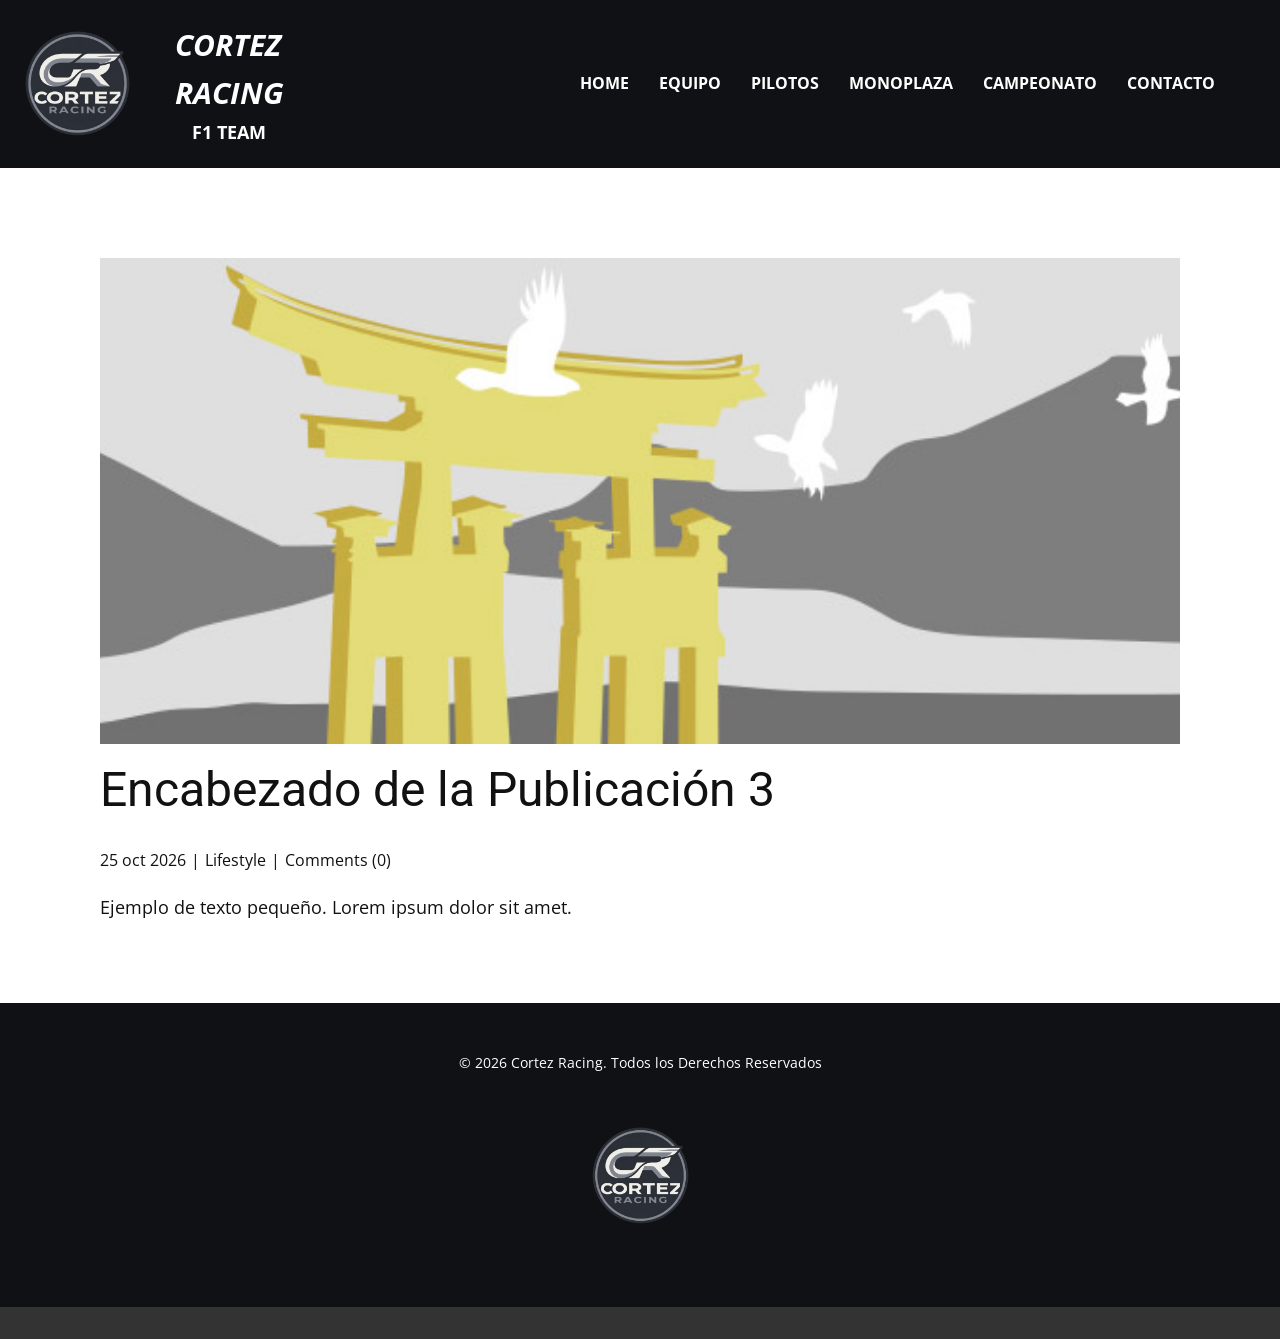
<file: blog/enviar-2.html>
<!DOCTYPE html>
<html style="font-size: 16px;" lang="es"><head>
    <meta name="viewport" content="width=device-width, initial-scale=1.0">
    <meta charset="utf-8">
    <meta name="keywords" content="Encabezado de la Publicación 1">
    <meta name="description" content="Ejemplo de texto pequeño. Lorem ipsum dolor sit amet.">
    <title>Encabezado de la Publicación 3</title>
    <link rel="stylesheet" href="../nicepage.css" media="screen">
<link rel="stylesheet" href="../Post-Template.css" media="screen">
    <script class="u-script" type="text/javascript" src="../jquery.js" defer=""></script>
    <script class="u-script" type="text/javascript" src="../nicepage.js" defer=""></script>
    <meta name="generator" content="Nicepage 8.8.2, nicepage.com">
    
    
    
    <link id="u-page-google-font" rel="stylesheet" href="https://fonts.googleapis.com/css2?display=swap&amp;family=Roboto:ital,wght@0,100;0,200;0,300;0,400;0,500;0,600;0,700;0,800;0,900;1,100;1,200;1,300;1,400;1,500;1,600;1,700;1,800;1,900&amp;family=Open+Sans:ital,wght@0,300;0,400;0,500;0,600;0,700;0,800;1,300;1,400;1,500;1,600;1,700;1,800">
    <script type="application/ld+json">{
		"@context": "http://schema.org",
		"@type": "Organization",
		"name": "",
		"logo": "images/logo.png"
}</script>
    <meta name="theme-color" content="#478ac9">
  <meta data-intl-tel-input-cdn-path="intlTelInput/"><meta name="twitter:description" content="Ejemplo de texto pequeño. Lorem ipsum dolor sit amet."><meta property="og:type" content="article"><meta property="og:title" content="Encabezado de la Publicación 3"><meta property="og:description" content="Ejemplo de texto pequeño. Lorem ipsum dolor sit amet."><meta property="og:image" content="../images/8ad73f3c.jpeg"></head>
  <body data-path-to-root="./" data-include-products="false" class="u-body u-xl-mode" data-lang="es"><header class="u-clearfix u-color-var u-header u-header" id="header"><a href="#" class="u-image u-logo u-image-1" data-image-width="2048" data-image-height="2048">
        <img src="../images/logo.png" class="u-logo-image u-logo-image-1">
      </a><p class="u-text u-text-body-alt-color u-text-default u-text-1">CORTEZ<br>RACING 
      </p><nav class="u-menu u-menu-one-level u-offcanvas u-menu-1" role="navigation" aria-label="Menu navigation">
        <div class="menu-collapse" style="font-size: 1rem; letter-spacing: 0px; font-weight: 700; text-transform: uppercase;">
          <a class="u-button-style u-custom-active-border-color u-custom-active-color u-custom-border u-custom-border-color u-custom-borders u-custom-hover-border-color u-custom-left-right-menu-spacing u-custom-padding-bottom u-custom-text-active-color u-custom-text-color u-custom-text-decoration u-custom-text-hover-color u-custom-top-bottom-menu-spacing u-hamburger-link u-nav-link u-text-active-palette-1-base u-text-hover-palette-2-base u-text-white u-hamburger-link-1" href="#" tabindex="-1" aria-label="Open menu" aria-controls="2d02">
            <svg class="u-svg-link" viewBox="0 0 24 24"><use xlink:href="#menu-hamburger"></use></svg>
            <svg class="u-svg-content" version="1.1" id="menu-hamburger" viewBox="0 0 16 16" x="0px" y="0px" xmlns:xlink="http://www.w3.org/1999/xlink" xmlns="http://www.w3.org/2000/svg"><g><rect y="1" width="16" height="2"></rect><rect y="7" width="16" height="2"></rect><rect y="13" width="16" height="2"></rect>
</g></svg>
          </a>
        </div>
        <div class="u-custom-menu u-nav-container">
          <ul role="menubar" class="u-nav u-spacing-30 u-unstyled u-nav-1"><li role="none" class="u-nav-item"><a tabindex="-1" role="menuitem" class="u-active-white u-border-2 u-border-active-grey-50 u-border-hover-palette-1-light-1 u-border-no-left u-border-no-right u-border-no-top u-button-style u-nav-link u-text-active-grey-10 u-text-body-alt-color u-text-hover-grey-90 u-nav-link-2" href="../#block-1" data-page-id="235967958" aria-haspopup="true">HOME</a>
</li><li role="none" class="u-nav-item"><a tabindex="-1" role="menuitem" class="u-active-white u-border-2 u-border-active-grey-50 u-border-hover-palette-1-light-1 u-border-no-left u-border-no-right u-border-no-top u-button-style u-nav-link u-text-active-grey-10 u-text-body-alt-color u-text-hover-grey-90 u-nav-link-2" href="../#block-2" data-page-id="235967958">EQUIPO</a>
</li><li role="none" class="u-nav-item"><a tabindex="-1" role="menuitem" class="u-active-white u-border-2 u-border-active-grey-50 u-border-hover-palette-1-light-1 u-border-no-left u-border-no-right u-border-no-top u-button-style u-nav-link u-text-active-grey-10 u-text-body-alt-color u-text-hover-grey-90 u-nav-link-2" href="../#block-3" data-page-id="235967958">PILOTOS</a>
</li><li role="none" class="u-nav-item"><a tabindex="-1" role="menuitem" class="u-active-white u-border-2 u-border-active-grey-50 u-border-hover-palette-1-light-1 u-border-no-left u-border-no-right u-border-no-top u-button-style u-nav-link u-text-active-grey-10 u-text-body-alt-color u-text-hover-grey-90 u-nav-link-2" href="../#block-4" data-page-id="235967958">MONOPLAZA</a>
</li><li role="none" class="u-nav-item"><a tabindex="-1" role="menuitem" class="u-active-white u-border-2 u-border-active-grey-50 u-border-hover-palette-1-light-1 u-border-no-left u-border-no-right u-border-no-top u-button-style u-nav-link u-text-active-grey-10 u-text-body-alt-color u-text-hover-grey-90 u-nav-link-2" href="../#block-5" data-page-id="235967958">CAMPEONATO</a>
</li><li role="none" class="u-nav-item"><a tabindex="-1" role="menuitem" class="u-active-white u-border-2 u-border-active-grey-50 u-border-hover-palette-1-light-1 u-border-no-left u-border-no-right u-border-no-top u-button-style u-nav-link u-text-active-grey-10 u-text-body-alt-color u-text-hover-grey-90 u-nav-link-2" href="../#block-6" data-page-id="235967958">CONTACTO</a>
</li></ul>
        </div>
        <div class="u-custom-menu u-nav-container-collapse" id="2d02" role="region" aria-label="Menu panel">
          <div class="u-black u-container-style u-inner-container-layout u-opacity u-opacity-95 u-sidenav">
            <div class="u-inner-container-layout u-sidenav-overflow">
              <div class="u-menu-close" tabindex="-1" aria-label="Close menu"></div>
              <ul class="u-align-center u-nav u-popupmenu-items u-unstyled u-nav-2" role="menubar"><li role="none" class="u-nav-item"><a tabindex="-1" role="menuitem" class="u-button-style u-nav-link" href="../#block-1" data-page-id="235967958" aria-haspopup="true">HOME</a>
</li><li role="none" class="u-nav-item"><a tabindex="-1" role="menuitem" class="u-button-style u-nav-link" href="../#block-2" data-page-id="235967958">EQUIPO</a>
</li><li role="none" class="u-nav-item"><a tabindex="-1" role="menuitem" class="u-button-style u-nav-link" href="../#block-3" data-page-id="235967958">PILOTOS</a>
</li><li role="none" class="u-nav-item"><a tabindex="-1" role="menuitem" class="u-button-style u-nav-link" href="../#block-4" data-page-id="235967958">MONOPLAZA</a>
</li><li role="none" class="u-nav-item"><a tabindex="-1" role="menuitem" class="u-button-style u-nav-link" href="../#block-5" data-page-id="235967958">CAMPEONATO</a>
</li><li role="none" class="u-nav-item"><a tabindex="-1" role="menuitem" class="u-button-style u-nav-link" href="../#block-6" data-page-id="235967958">CONTACTO</a>
</li></ul>
            </div>
          </div>
          <div class="u-black u-menu-overlay u-opacity u-opacity-70"></div>
        </div>
      </nav><p class="u-text u-text-body-alt-color u-text-default u-text-2">F1 TEAM </p></header>
    <section class="u-align-center u-clearfix u-section-1" id="block-2">
      <div class="u-clearfix u-sheet u-valign-middle-md u-valign-middle-sm u-valign-middle-xs u-sheet-1"><!--post_details--><!--post_details_options_json--><!--{"source":""}--><!--/post_details_options_json--><!--blog_post-->
        <div class="u-container-style u-expanded-width u-post-details u-post-details-1">
          <div class="u-container-layout u-valign-middle u-container-layout-1"><!--blog_post_image-->
            <img alt="" class="u-blog-control u-expanded-width u-image u-image-default u-image-1" src="../images/8ad73f3c.jpeg"><!--/blog_post_image--><!--blog_post_header-->
            <h2 class="u-blog-control u-text u-text-1">Encabezado de la Publicación 3</h2><!--/blog_post_header--><!--blog_post_metadata-->
            <div class="u-blog-control u-metadata u-metadata-1"><!--blog_post_metadata_date--><span class="u-meta-date u-meta-icon">25 oct 2026</span><!--/blog_post_metadata_date--><!--blog_post_metadata_category--><span class="u-meta-category u-meta-icon"><a href="/blog/blog.html#/blog-1///3">Lifestyle</a></span><!--/blog_post_metadata_category--><!--blog_post_metadata_comments--><span class="u-meta-comments u-meta-icon"><!--blog_post_metadata_comments_content-->Comments (0)<!--/blog_post_metadata_comments_content--></span><!--/blog_post_metadata_comments-->
            </div><!--/blog_post_metadata--><!--blog_post_content-->
            <div class="u-align-justify u-blog-control u-post-content u-text u-text-2 fr-view">
  <p>Ejemplo de texto pequeño. Lorem ipsum dolor sit amet.</p>
  </div><!--/blog_post_content-->
          </div>
        </div><!--/blog_post--><!--/post_details-->
      </div>
    </section>
    
    
    
    <footer class="u-align-center u-clearfix u-color-var u-container-align-center u-footer u-footer" id="footer"><div class="u-clearfix u-sheet u-valign-middle-xl u-sheet-1">
        <p class="u-small-text u-text u-text-body-alt-color u-text-variant u-text-1"> © 2026 Cortez Racing. Todos los Derechos Reservados</p>
        <img class="u-image u-image-contain u-image-default u-preserve-proportions u-image-1" src="../images/logo.png" alt="" data-image-width="2048" data-image-height="2048">
      </div></footer>
    <section class="u-backlink u-clearfix u-grey-80"></section>
  
</body></html>
</file>
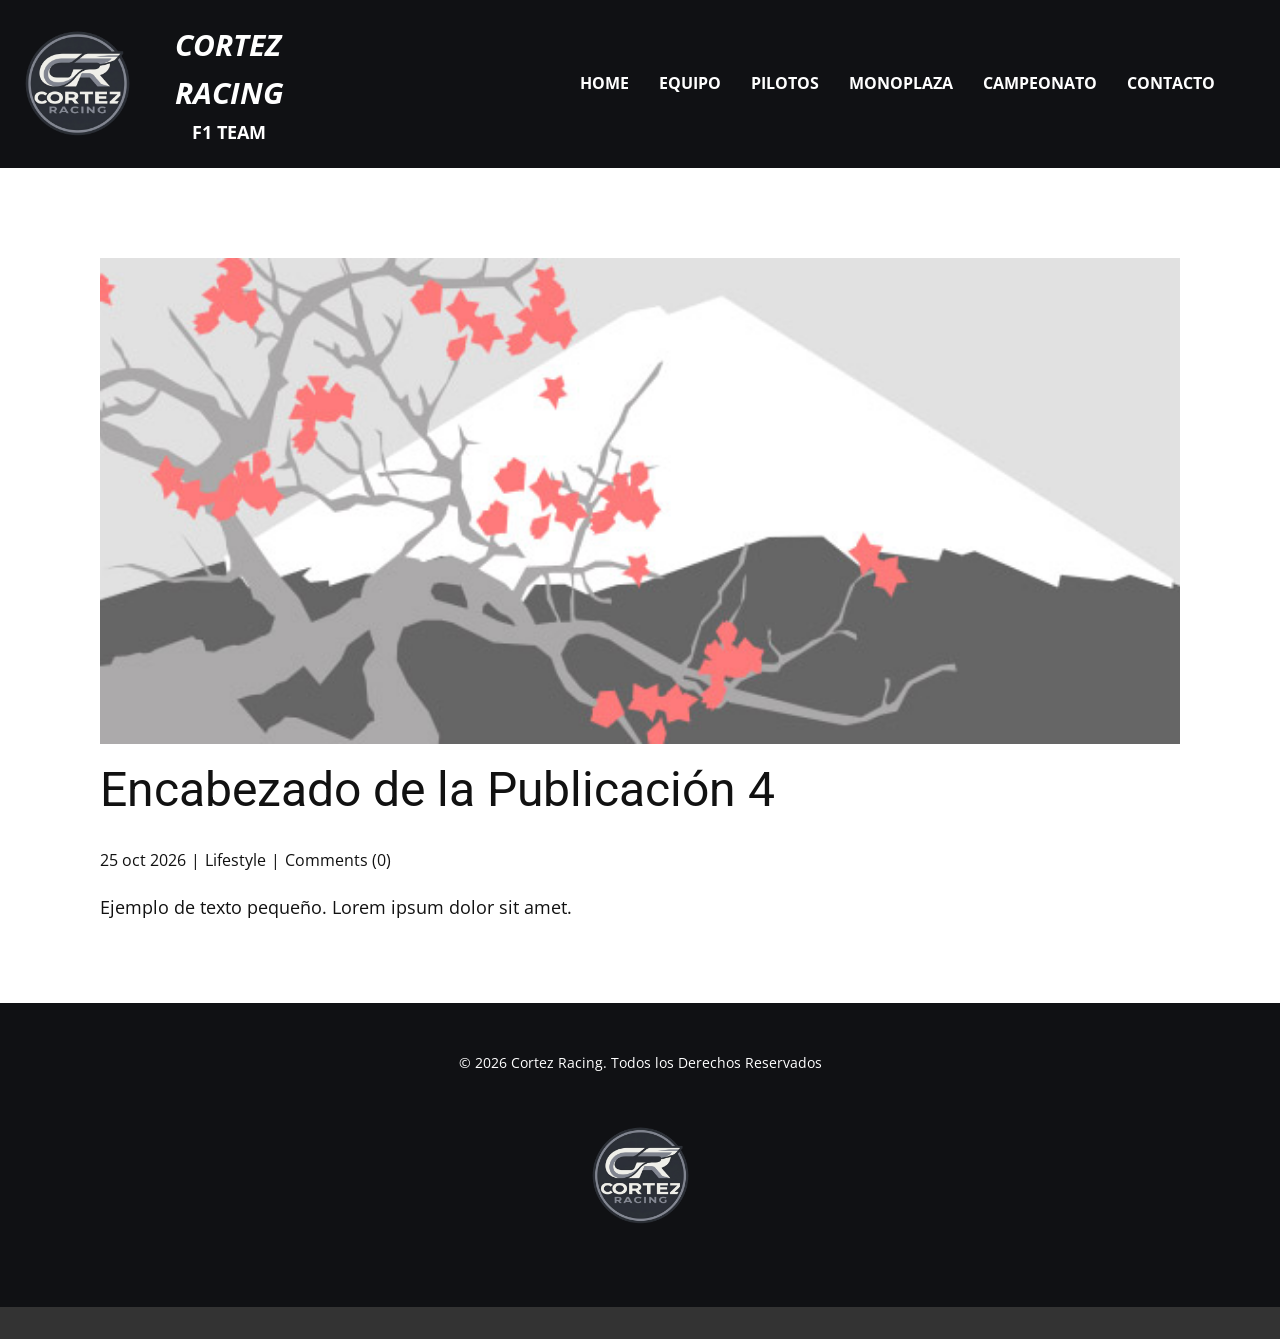
<file: blog/enviar-3.html>
<!DOCTYPE html>
<html style="font-size: 16px;" lang="es"><head>
    <meta name="viewport" content="width=device-width, initial-scale=1.0">
    <meta charset="utf-8">
    <meta name="keywords" content="Encabezado de la Publicación 1">
    <meta name="description" content="Ejemplo de texto pequeño. Lorem ipsum dolor sit amet.">
    <title>Encabezado de la Publicación 4</title>
    <link rel="stylesheet" href="../nicepage.css" media="screen">
<link rel="stylesheet" href="../Post-Template.css" media="screen">
    <script class="u-script" type="text/javascript" src="../jquery.js" defer=""></script>
    <script class="u-script" type="text/javascript" src="../nicepage.js" defer=""></script>
    <meta name="generator" content="Nicepage 8.8.2, nicepage.com">
    
    
    
    <link id="u-page-google-font" rel="stylesheet" href="https://fonts.googleapis.com/css2?display=swap&amp;family=Roboto:ital,wght@0,100;0,200;0,300;0,400;0,500;0,600;0,700;0,800;0,900;1,100;1,200;1,300;1,400;1,500;1,600;1,700;1,800;1,900&amp;family=Open+Sans:ital,wght@0,300;0,400;0,500;0,600;0,700;0,800;1,300;1,400;1,500;1,600;1,700;1,800">
    <script type="application/ld+json">{
		"@context": "http://schema.org",
		"@type": "Organization",
		"name": "",
		"logo": "images/logo.png"
}</script>
    <meta name="theme-color" content="#478ac9">
  <meta data-intl-tel-input-cdn-path="intlTelInput/"><meta name="twitter:description" content="Ejemplo de texto pequeño. Lorem ipsum dolor sit amet."><meta property="og:type" content="article"><meta property="og:title" content="Encabezado de la Publicación 4"><meta property="og:description" content="Ejemplo de texto pequeño. Lorem ipsum dolor sit amet."><meta property="og:image" content="../images/0fd3416c.jpeg"></head>
  <body data-path-to-root="./" data-include-products="false" class="u-body u-xl-mode" data-lang="es"><header class="u-clearfix u-color-var u-header u-header" id="header"><a href="#" class="u-image u-logo u-image-1" data-image-width="2048" data-image-height="2048">
        <img src="../images/logo.png" class="u-logo-image u-logo-image-1">
      </a><p class="u-text u-text-body-alt-color u-text-default u-text-1">CORTEZ<br>RACING 
      </p><nav class="u-menu u-menu-one-level u-offcanvas u-menu-1" role="navigation" aria-label="Menu navigation">
        <div class="menu-collapse" style="font-size: 1rem; letter-spacing: 0px; font-weight: 700; text-transform: uppercase;">
          <a class="u-button-style u-custom-active-border-color u-custom-active-color u-custom-border u-custom-border-color u-custom-borders u-custom-hover-border-color u-custom-left-right-menu-spacing u-custom-padding-bottom u-custom-text-active-color u-custom-text-color u-custom-text-decoration u-custom-text-hover-color u-custom-top-bottom-menu-spacing u-hamburger-link u-nav-link u-text-active-palette-1-base u-text-hover-palette-2-base u-text-white u-hamburger-link-1" href="#" tabindex="-1" aria-label="Open menu" aria-controls="2d02">
            <svg class="u-svg-link" viewBox="0 0 24 24"><use xlink:href="#menu-hamburger"></use></svg>
            <svg class="u-svg-content" version="1.1" id="menu-hamburger" viewBox="0 0 16 16" x="0px" y="0px" xmlns:xlink="http://www.w3.org/1999/xlink" xmlns="http://www.w3.org/2000/svg"><g><rect y="1" width="16" height="2"></rect><rect y="7" width="16" height="2"></rect><rect y="13" width="16" height="2"></rect>
</g></svg>
          </a>
        </div>
        <div class="u-custom-menu u-nav-container">
          <ul role="menubar" class="u-nav u-spacing-30 u-unstyled u-nav-1"><li role="none" class="u-nav-item"><a tabindex="-1" role="menuitem" class="u-active-white u-border-2 u-border-active-grey-50 u-border-hover-palette-1-light-1 u-border-no-left u-border-no-right u-border-no-top u-button-style u-nav-link u-text-active-grey-10 u-text-body-alt-color u-text-hover-grey-90 u-nav-link-2" href="../#block-1" data-page-id="235967958" aria-haspopup="true">HOME</a>
</li><li role="none" class="u-nav-item"><a tabindex="-1" role="menuitem" class="u-active-white u-border-2 u-border-active-grey-50 u-border-hover-palette-1-light-1 u-border-no-left u-border-no-right u-border-no-top u-button-style u-nav-link u-text-active-grey-10 u-text-body-alt-color u-text-hover-grey-90 u-nav-link-2" href="../#block-2" data-page-id="235967958">EQUIPO</a>
</li><li role="none" class="u-nav-item"><a tabindex="-1" role="menuitem" class="u-active-white u-border-2 u-border-active-grey-50 u-border-hover-palette-1-light-1 u-border-no-left u-border-no-right u-border-no-top u-button-style u-nav-link u-text-active-grey-10 u-text-body-alt-color u-text-hover-grey-90 u-nav-link-2" href="../#block-3" data-page-id="235967958">PILOTOS</a>
</li><li role="none" class="u-nav-item"><a tabindex="-1" role="menuitem" class="u-active-white u-border-2 u-border-active-grey-50 u-border-hover-palette-1-light-1 u-border-no-left u-border-no-right u-border-no-top u-button-style u-nav-link u-text-active-grey-10 u-text-body-alt-color u-text-hover-grey-90 u-nav-link-2" href="../#block-4" data-page-id="235967958">MONOPLAZA</a>
</li><li role="none" class="u-nav-item"><a tabindex="-1" role="menuitem" class="u-active-white u-border-2 u-border-active-grey-50 u-border-hover-palette-1-light-1 u-border-no-left u-border-no-right u-border-no-top u-button-style u-nav-link u-text-active-grey-10 u-text-body-alt-color u-text-hover-grey-90 u-nav-link-2" href="../#block-5" data-page-id="235967958">CAMPEONATO</a>
</li><li role="none" class="u-nav-item"><a tabindex="-1" role="menuitem" class="u-active-white u-border-2 u-border-active-grey-50 u-border-hover-palette-1-light-1 u-border-no-left u-border-no-right u-border-no-top u-button-style u-nav-link u-text-active-grey-10 u-text-body-alt-color u-text-hover-grey-90 u-nav-link-2" href="../#block-6" data-page-id="235967958">CONTACTO</a>
</li></ul>
        </div>
        <div class="u-custom-menu u-nav-container-collapse" id="2d02" role="region" aria-label="Menu panel">
          <div class="u-black u-container-style u-inner-container-layout u-opacity u-opacity-95 u-sidenav">
            <div class="u-inner-container-layout u-sidenav-overflow">
              <div class="u-menu-close" tabindex="-1" aria-label="Close menu"></div>
              <ul class="u-align-center u-nav u-popupmenu-items u-unstyled u-nav-2" role="menubar"><li role="none" class="u-nav-item"><a tabindex="-1" role="menuitem" class="u-button-style u-nav-link" href="../#block-1" data-page-id="235967958" aria-haspopup="true">HOME</a>
</li><li role="none" class="u-nav-item"><a tabindex="-1" role="menuitem" class="u-button-style u-nav-link" href="../#block-2" data-page-id="235967958">EQUIPO</a>
</li><li role="none" class="u-nav-item"><a tabindex="-1" role="menuitem" class="u-button-style u-nav-link" href="../#block-3" data-page-id="235967958">PILOTOS</a>
</li><li role="none" class="u-nav-item"><a tabindex="-1" role="menuitem" class="u-button-style u-nav-link" href="../#block-4" data-page-id="235967958">MONOPLAZA</a>
</li><li role="none" class="u-nav-item"><a tabindex="-1" role="menuitem" class="u-button-style u-nav-link" href="../#block-5" data-page-id="235967958">CAMPEONATO</a>
</li><li role="none" class="u-nav-item"><a tabindex="-1" role="menuitem" class="u-button-style u-nav-link" href="../#block-6" data-page-id="235967958">CONTACTO</a>
</li></ul>
            </div>
          </div>
          <div class="u-black u-menu-overlay u-opacity u-opacity-70"></div>
        </div>
      </nav><p class="u-text u-text-body-alt-color u-text-default u-text-2">F1 TEAM </p></header>
    <section class="u-align-center u-clearfix u-section-1" id="block-2">
      <div class="u-clearfix u-sheet u-valign-middle-md u-valign-middle-sm u-valign-middle-xs u-sheet-1"><!--post_details--><!--post_details_options_json--><!--{"source":""}--><!--/post_details_options_json--><!--blog_post-->
        <div class="u-container-style u-expanded-width u-post-details u-post-details-1">
          <div class="u-container-layout u-valign-middle u-container-layout-1"><!--blog_post_image-->
            <img alt="" class="u-blog-control u-expanded-width u-image u-image-default u-image-1" src="../images/0fd3416c.jpeg"><!--/blog_post_image--><!--blog_post_header-->
            <h2 class="u-blog-control u-text u-text-1">Encabezado de la Publicación 4</h2><!--/blog_post_header--><!--blog_post_metadata-->
            <div class="u-blog-control u-metadata u-metadata-1"><!--blog_post_metadata_date--><span class="u-meta-date u-meta-icon">25 oct 2026</span><!--/blog_post_metadata_date--><!--blog_post_metadata_category--><span class="u-meta-category u-meta-icon"><a href="/blog/blog.html#/blog-1///3">Lifestyle</a></span><!--/blog_post_metadata_category--><!--blog_post_metadata_comments--><span class="u-meta-comments u-meta-icon"><!--blog_post_metadata_comments_content-->Comments (0)<!--/blog_post_metadata_comments_content--></span><!--/blog_post_metadata_comments-->
            </div><!--/blog_post_metadata--><!--blog_post_content-->
            <div class="u-align-justify u-blog-control u-post-content u-text u-text-2 fr-view">
  <p>Ejemplo de texto pequeño. Lorem ipsum dolor sit amet.</p>
  </div><!--/blog_post_content-->
          </div>
        </div><!--/blog_post--><!--/post_details-->
      </div>
    </section>
    
    
    
    <footer class="u-align-center u-clearfix u-color-var u-container-align-center u-footer u-footer" id="footer"><div class="u-clearfix u-sheet u-valign-middle-xl u-sheet-1">
        <p class="u-small-text u-text u-text-body-alt-color u-text-variant u-text-1"> © 2026 Cortez Racing. Todos los Derechos Reservados</p>
        <img class="u-image u-image-contain u-image-default u-preserve-proportions u-image-1" src="../images/logo.png" alt="" data-image-width="2048" data-image-height="2048">
      </div></footer>
    <section class="u-backlink u-clearfix u-grey-80"></section>
  
</body></html>
</file>
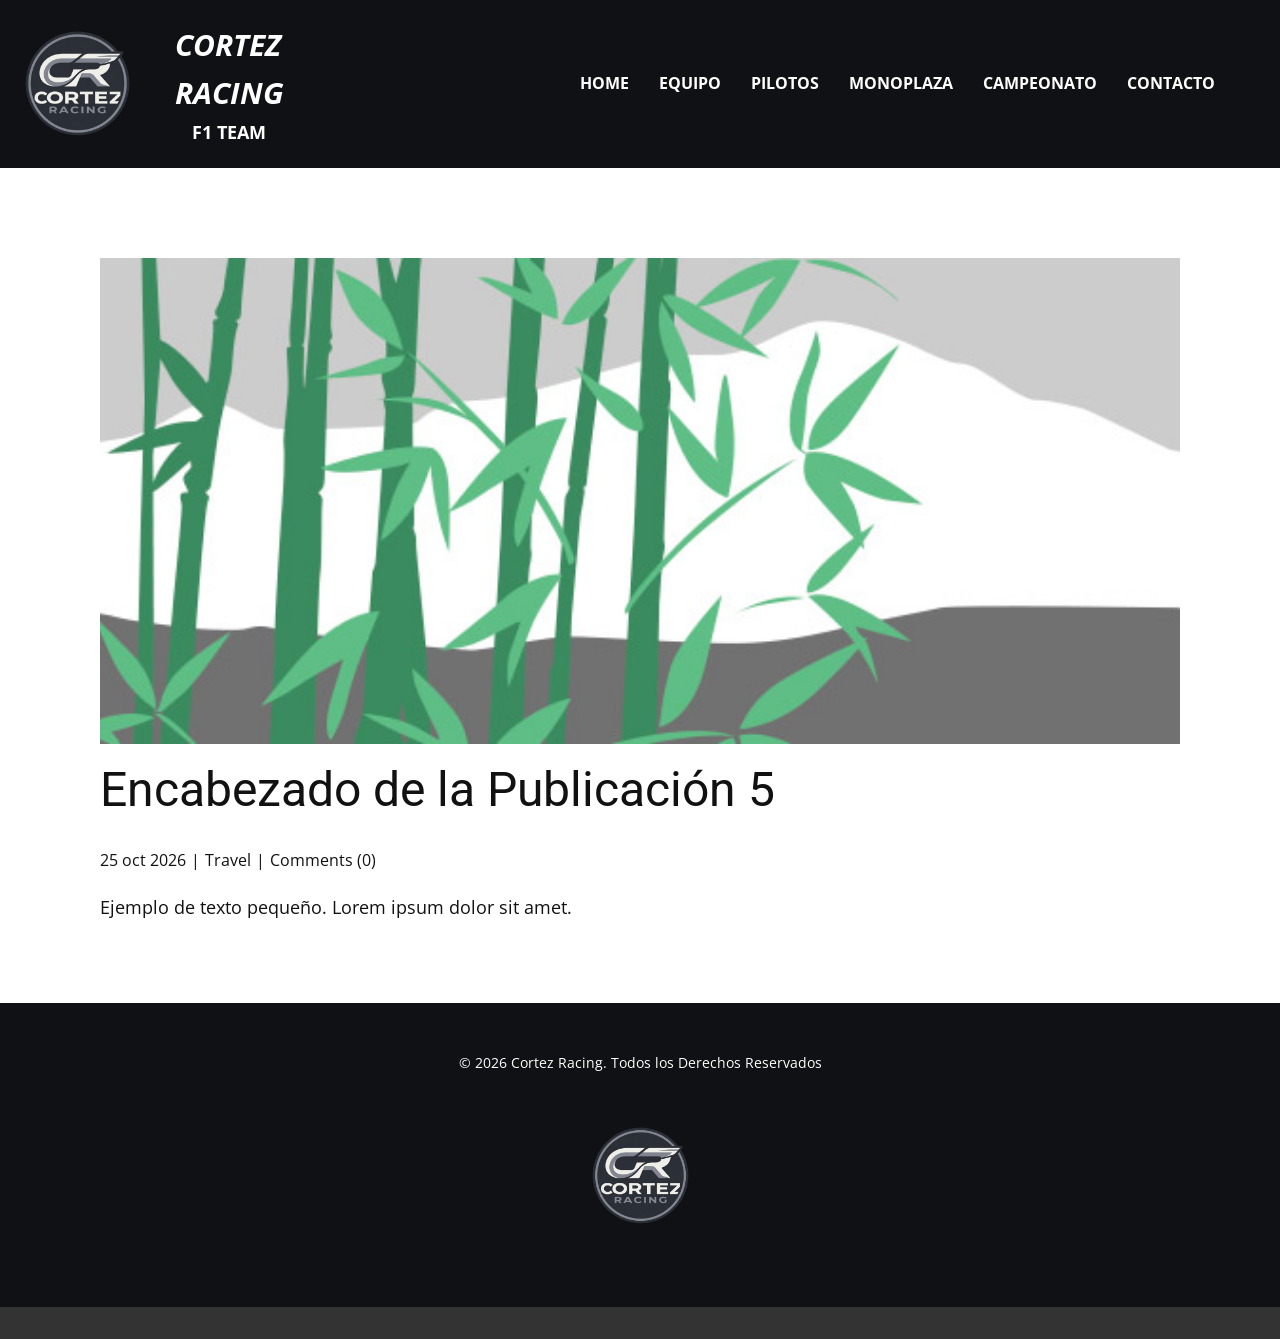
<file: blog/enviar-4.html>
<!DOCTYPE html>
<html style="font-size: 16px;" lang="es"><head>
    <meta name="viewport" content="width=device-width, initial-scale=1.0">
    <meta charset="utf-8">
    <meta name="keywords" content="Encabezado de la Publicación 1">
    <meta name="description" content="Ejemplo de texto pequeño. Lorem ipsum dolor sit amet.">
    <title>Encabezado de la Publicación 5</title>
    <link rel="stylesheet" href="../nicepage.css" media="screen">
<link rel="stylesheet" href="../Post-Template.css" media="screen">
    <script class="u-script" type="text/javascript" src="../jquery.js" defer=""></script>
    <script class="u-script" type="text/javascript" src="../nicepage.js" defer=""></script>
    <meta name="generator" content="Nicepage 8.8.2, nicepage.com">
    
    
    
    <link id="u-page-google-font" rel="stylesheet" href="https://fonts.googleapis.com/css2?display=swap&amp;family=Roboto:ital,wght@0,100;0,200;0,300;0,400;0,500;0,600;0,700;0,800;0,900;1,100;1,200;1,300;1,400;1,500;1,600;1,700;1,800;1,900&amp;family=Open+Sans:ital,wght@0,300;0,400;0,500;0,600;0,700;0,800;1,300;1,400;1,500;1,600;1,700;1,800">
    <script type="application/ld+json">{
		"@context": "http://schema.org",
		"@type": "Organization",
		"name": "",
		"logo": "images/logo.png"
}</script>
    <meta name="theme-color" content="#478ac9">
  <meta data-intl-tel-input-cdn-path="intlTelInput/"><meta name="twitter:description" content="Ejemplo de texto pequeño. Lorem ipsum dolor sit amet."><meta property="og:type" content="article"><meta property="og:title" content="Encabezado de la Publicación 5"><meta property="og:description" content="Ejemplo de texto pequeño. Lorem ipsum dolor sit amet."><meta property="og:image" content="../images/68f64b9d.jpeg"></head>
  <body data-path-to-root="./" data-include-products="false" class="u-body u-xl-mode" data-lang="es"><header class="u-clearfix u-color-var u-header u-header" id="header"><a href="#" class="u-image u-logo u-image-1" data-image-width="2048" data-image-height="2048">
        <img src="../images/logo.png" class="u-logo-image u-logo-image-1">
      </a><p class="u-text u-text-body-alt-color u-text-default u-text-1">CORTEZ<br>RACING 
      </p><nav class="u-menu u-menu-one-level u-offcanvas u-menu-1" role="navigation" aria-label="Menu navigation">
        <div class="menu-collapse" style="font-size: 1rem; letter-spacing: 0px; font-weight: 700; text-transform: uppercase;">
          <a class="u-button-style u-custom-active-border-color u-custom-active-color u-custom-border u-custom-border-color u-custom-borders u-custom-hover-border-color u-custom-left-right-menu-spacing u-custom-padding-bottom u-custom-text-active-color u-custom-text-color u-custom-text-decoration u-custom-text-hover-color u-custom-top-bottom-menu-spacing u-hamburger-link u-nav-link u-text-active-palette-1-base u-text-hover-palette-2-base u-text-white u-hamburger-link-1" href="#" tabindex="-1" aria-label="Open menu" aria-controls="2d02">
            <svg class="u-svg-link" viewBox="0 0 24 24"><use xlink:href="#menu-hamburger"></use></svg>
            <svg class="u-svg-content" version="1.1" id="menu-hamburger" viewBox="0 0 16 16" x="0px" y="0px" xmlns:xlink="http://www.w3.org/1999/xlink" xmlns="http://www.w3.org/2000/svg"><g><rect y="1" width="16" height="2"></rect><rect y="7" width="16" height="2"></rect><rect y="13" width="16" height="2"></rect>
</g></svg>
          </a>
        </div>
        <div class="u-custom-menu u-nav-container">
          <ul role="menubar" class="u-nav u-spacing-30 u-unstyled u-nav-1"><li role="none" class="u-nav-item"><a tabindex="-1" role="menuitem" class="u-active-white u-border-2 u-border-active-grey-50 u-border-hover-palette-1-light-1 u-border-no-left u-border-no-right u-border-no-top u-button-style u-nav-link u-text-active-grey-10 u-text-body-alt-color u-text-hover-grey-90 u-nav-link-2" href="../#block-1" data-page-id="235967958" aria-haspopup="true">HOME</a>
</li><li role="none" class="u-nav-item"><a tabindex="-1" role="menuitem" class="u-active-white u-border-2 u-border-active-grey-50 u-border-hover-palette-1-light-1 u-border-no-left u-border-no-right u-border-no-top u-button-style u-nav-link u-text-active-grey-10 u-text-body-alt-color u-text-hover-grey-90 u-nav-link-2" href="../#block-2" data-page-id="235967958">EQUIPO</a>
</li><li role="none" class="u-nav-item"><a tabindex="-1" role="menuitem" class="u-active-white u-border-2 u-border-active-grey-50 u-border-hover-palette-1-light-1 u-border-no-left u-border-no-right u-border-no-top u-button-style u-nav-link u-text-active-grey-10 u-text-body-alt-color u-text-hover-grey-90 u-nav-link-2" href="../#block-3" data-page-id="235967958">PILOTOS</a>
</li><li role="none" class="u-nav-item"><a tabindex="-1" role="menuitem" class="u-active-white u-border-2 u-border-active-grey-50 u-border-hover-palette-1-light-1 u-border-no-left u-border-no-right u-border-no-top u-button-style u-nav-link u-text-active-grey-10 u-text-body-alt-color u-text-hover-grey-90 u-nav-link-2" href="../#block-4" data-page-id="235967958">MONOPLAZA</a>
</li><li role="none" class="u-nav-item"><a tabindex="-1" role="menuitem" class="u-active-white u-border-2 u-border-active-grey-50 u-border-hover-palette-1-light-1 u-border-no-left u-border-no-right u-border-no-top u-button-style u-nav-link u-text-active-grey-10 u-text-body-alt-color u-text-hover-grey-90 u-nav-link-2" href="../#block-5" data-page-id="235967958">CAMPEONATO</a>
</li><li role="none" class="u-nav-item"><a tabindex="-1" role="menuitem" class="u-active-white u-border-2 u-border-active-grey-50 u-border-hover-palette-1-light-1 u-border-no-left u-border-no-right u-border-no-top u-button-style u-nav-link u-text-active-grey-10 u-text-body-alt-color u-text-hover-grey-90 u-nav-link-2" href="../#block-6" data-page-id="235967958">CONTACTO</a>
</li></ul>
        </div>
        <div class="u-custom-menu u-nav-container-collapse" id="2d02" role="region" aria-label="Menu panel">
          <div class="u-black u-container-style u-inner-container-layout u-opacity u-opacity-95 u-sidenav">
            <div class="u-inner-container-layout u-sidenav-overflow">
              <div class="u-menu-close" tabindex="-1" aria-label="Close menu"></div>
              <ul class="u-align-center u-nav u-popupmenu-items u-unstyled u-nav-2" role="menubar"><li role="none" class="u-nav-item"><a tabindex="-1" role="menuitem" class="u-button-style u-nav-link" href="../#block-1" data-page-id="235967958" aria-haspopup="true">HOME</a>
</li><li role="none" class="u-nav-item"><a tabindex="-1" role="menuitem" class="u-button-style u-nav-link" href="../#block-2" data-page-id="235967958">EQUIPO</a>
</li><li role="none" class="u-nav-item"><a tabindex="-1" role="menuitem" class="u-button-style u-nav-link" href="../#block-3" data-page-id="235967958">PILOTOS</a>
</li><li role="none" class="u-nav-item"><a tabindex="-1" role="menuitem" class="u-button-style u-nav-link" href="../#block-4" data-page-id="235967958">MONOPLAZA</a>
</li><li role="none" class="u-nav-item"><a tabindex="-1" role="menuitem" class="u-button-style u-nav-link" href="../#block-5" data-page-id="235967958">CAMPEONATO</a>
</li><li role="none" class="u-nav-item"><a tabindex="-1" role="menuitem" class="u-button-style u-nav-link" href="../#block-6" data-page-id="235967958">CONTACTO</a>
</li></ul>
            </div>
          </div>
          <div class="u-black u-menu-overlay u-opacity u-opacity-70"></div>
        </div>
      </nav><p class="u-text u-text-body-alt-color u-text-default u-text-2">F1 TEAM </p></header>
    <section class="u-align-center u-clearfix u-section-1" id="block-2">
      <div class="u-clearfix u-sheet u-valign-middle-md u-valign-middle-sm u-valign-middle-xs u-sheet-1"><!--post_details--><!--post_details_options_json--><!--{"source":""}--><!--/post_details_options_json--><!--blog_post-->
        <div class="u-container-style u-expanded-width u-post-details u-post-details-1">
          <div class="u-container-layout u-valign-middle u-container-layout-1"><!--blog_post_image-->
            <img alt="" class="u-blog-control u-expanded-width u-image u-image-default u-image-1" src="../images/68f64b9d.jpeg"><!--/blog_post_image--><!--blog_post_header-->
            <h2 class="u-blog-control u-text u-text-1">Encabezado de la Publicación 5</h2><!--/blog_post_header--><!--blog_post_metadata-->
            <div class="u-blog-control u-metadata u-metadata-1"><!--blog_post_metadata_date--><span class="u-meta-date u-meta-icon">25 oct 2026</span><!--/blog_post_metadata_date--><!--blog_post_metadata_category--><span class="u-meta-category u-meta-icon"><a href="/blog/blog.html#/blog-1///2">Travel</a></span><!--/blog_post_metadata_category--><!--blog_post_metadata_comments--><span class="u-meta-comments u-meta-icon"><!--blog_post_metadata_comments_content-->Comments (0)<!--/blog_post_metadata_comments_content--></span><!--/blog_post_metadata_comments-->
            </div><!--/blog_post_metadata--><!--blog_post_content-->
            <div class="u-align-justify u-blog-control u-post-content u-text u-text-2 fr-view">
  <p>Ejemplo de texto pequeño. Lorem ipsum dolor sit amet.</p>
  </div><!--/blog_post_content-->
          </div>
        </div><!--/blog_post--><!--/post_details-->
      </div>
    </section>
    
    
    
    <footer class="u-align-center u-clearfix u-color-var u-container-align-center u-footer u-footer" id="footer"><div class="u-clearfix u-sheet u-valign-middle-xl u-sheet-1">
        <p class="u-small-text u-text u-text-body-alt-color u-text-variant u-text-1"> © 2026 Cortez Racing. Todos los Derechos Reservados</p>
        <img class="u-image u-image-contain u-image-default u-preserve-proportions u-image-1" src="../images/logo.png" alt="" data-image-width="2048" data-image-height="2048">
      </div></footer>
    <section class="u-backlink u-clearfix u-grey-80"></section>
  
</body></html>
</file>
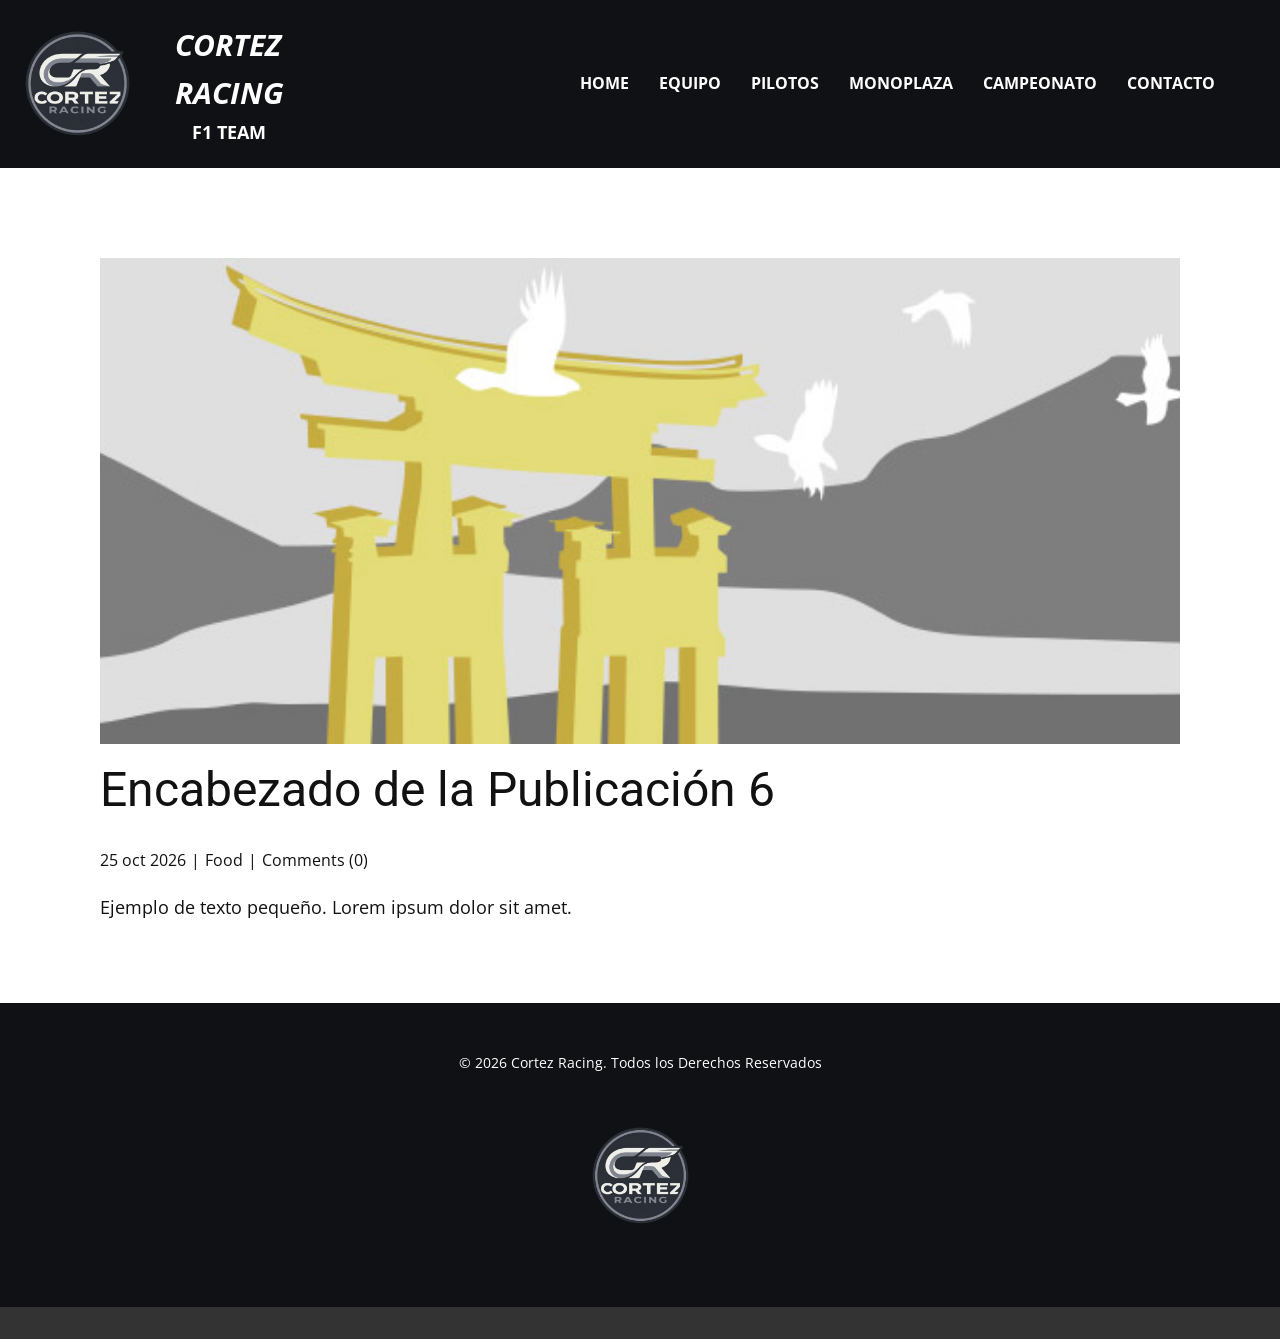
<file: blog/enviar-5.html>
<!DOCTYPE html>
<html style="font-size: 16px;" lang="es"><head>
    <meta name="viewport" content="width=device-width, initial-scale=1.0">
    <meta charset="utf-8">
    <meta name="keywords" content="Encabezado de la Publicación 1">
    <meta name="description" content="Ejemplo de texto pequeño. Lorem ipsum dolor sit amet.">
    <title>Encabezado de la Publicación 6</title>
    <link rel="stylesheet" href="../nicepage.css" media="screen">
<link rel="stylesheet" href="../Post-Template.css" media="screen">
    <script class="u-script" type="text/javascript" src="../jquery.js" defer=""></script>
    <script class="u-script" type="text/javascript" src="../nicepage.js" defer=""></script>
    <meta name="generator" content="Nicepage 8.8.2, nicepage.com">
    
    
    
    <link id="u-page-google-font" rel="stylesheet" href="https://fonts.googleapis.com/css2?display=swap&amp;family=Roboto:ital,wght@0,100;0,200;0,300;0,400;0,500;0,600;0,700;0,800;0,900;1,100;1,200;1,300;1,400;1,500;1,600;1,700;1,800;1,900&amp;family=Open+Sans:ital,wght@0,300;0,400;0,500;0,600;0,700;0,800;1,300;1,400;1,500;1,600;1,700;1,800">
    <script type="application/ld+json">{
		"@context": "http://schema.org",
		"@type": "Organization",
		"name": "",
		"logo": "images/logo.png"
}</script>
    <meta name="theme-color" content="#478ac9">
  <meta data-intl-tel-input-cdn-path="intlTelInput/"><meta name="twitter:description" content="Ejemplo de texto pequeño. Lorem ipsum dolor sit amet."><meta property="og:type" content="article"><meta property="og:title" content="Encabezado de la Publicación 6"><meta property="og:description" content="Ejemplo de texto pequeño. Lorem ipsum dolor sit amet."><meta property="og:image" content="../images/8ad73f3c.jpeg"></head>
  <body data-path-to-root="./" data-include-products="false" class="u-body u-xl-mode" data-lang="es"><header class="u-clearfix u-color-var u-header u-header" id="header"><a href="#" class="u-image u-logo u-image-1" data-image-width="2048" data-image-height="2048">
        <img src="../images/logo.png" class="u-logo-image u-logo-image-1">
      </a><p class="u-text u-text-body-alt-color u-text-default u-text-1">CORTEZ<br>RACING 
      </p><nav class="u-menu u-menu-one-level u-offcanvas u-menu-1" role="navigation" aria-label="Menu navigation">
        <div class="menu-collapse" style="font-size: 1rem; letter-spacing: 0px; font-weight: 700; text-transform: uppercase;">
          <a class="u-button-style u-custom-active-border-color u-custom-active-color u-custom-border u-custom-border-color u-custom-borders u-custom-hover-border-color u-custom-left-right-menu-spacing u-custom-padding-bottom u-custom-text-active-color u-custom-text-color u-custom-text-decoration u-custom-text-hover-color u-custom-top-bottom-menu-spacing u-hamburger-link u-nav-link u-text-active-palette-1-base u-text-hover-palette-2-base u-text-white u-hamburger-link-1" href="#" tabindex="-1" aria-label="Open menu" aria-controls="2d02">
            <svg class="u-svg-link" viewBox="0 0 24 24"><use xlink:href="#menu-hamburger"></use></svg>
            <svg class="u-svg-content" version="1.1" id="menu-hamburger" viewBox="0 0 16 16" x="0px" y="0px" xmlns:xlink="http://www.w3.org/1999/xlink" xmlns="http://www.w3.org/2000/svg"><g><rect y="1" width="16" height="2"></rect><rect y="7" width="16" height="2"></rect><rect y="13" width="16" height="2"></rect>
</g></svg>
          </a>
        </div>
        <div class="u-custom-menu u-nav-container">
          <ul role="menubar" class="u-nav u-spacing-30 u-unstyled u-nav-1"><li role="none" class="u-nav-item"><a tabindex="-1" role="menuitem" class="u-active-white u-border-2 u-border-active-grey-50 u-border-hover-palette-1-light-1 u-border-no-left u-border-no-right u-border-no-top u-button-style u-nav-link u-text-active-grey-10 u-text-body-alt-color u-text-hover-grey-90 u-nav-link-2" href="../#block-1" data-page-id="235967958" aria-haspopup="true">HOME</a>
</li><li role="none" class="u-nav-item"><a tabindex="-1" role="menuitem" class="u-active-white u-border-2 u-border-active-grey-50 u-border-hover-palette-1-light-1 u-border-no-left u-border-no-right u-border-no-top u-button-style u-nav-link u-text-active-grey-10 u-text-body-alt-color u-text-hover-grey-90 u-nav-link-2" href="../#block-2" data-page-id="235967958">EQUIPO</a>
</li><li role="none" class="u-nav-item"><a tabindex="-1" role="menuitem" class="u-active-white u-border-2 u-border-active-grey-50 u-border-hover-palette-1-light-1 u-border-no-left u-border-no-right u-border-no-top u-button-style u-nav-link u-text-active-grey-10 u-text-body-alt-color u-text-hover-grey-90 u-nav-link-2" href="../#block-3" data-page-id="235967958">PILOTOS</a>
</li><li role="none" class="u-nav-item"><a tabindex="-1" role="menuitem" class="u-active-white u-border-2 u-border-active-grey-50 u-border-hover-palette-1-light-1 u-border-no-left u-border-no-right u-border-no-top u-button-style u-nav-link u-text-active-grey-10 u-text-body-alt-color u-text-hover-grey-90 u-nav-link-2" href="../#block-4" data-page-id="235967958">MONOPLAZA</a>
</li><li role="none" class="u-nav-item"><a tabindex="-1" role="menuitem" class="u-active-white u-border-2 u-border-active-grey-50 u-border-hover-palette-1-light-1 u-border-no-left u-border-no-right u-border-no-top u-button-style u-nav-link u-text-active-grey-10 u-text-body-alt-color u-text-hover-grey-90 u-nav-link-2" href="../#block-5" data-page-id="235967958">CAMPEONATO</a>
</li><li role="none" class="u-nav-item"><a tabindex="-1" role="menuitem" class="u-active-white u-border-2 u-border-active-grey-50 u-border-hover-palette-1-light-1 u-border-no-left u-border-no-right u-border-no-top u-button-style u-nav-link u-text-active-grey-10 u-text-body-alt-color u-text-hover-grey-90 u-nav-link-2" href="../#block-6" data-page-id="235967958">CONTACTO</a>
</li></ul>
        </div>
        <div class="u-custom-menu u-nav-container-collapse" id="2d02" role="region" aria-label="Menu panel">
          <div class="u-black u-container-style u-inner-container-layout u-opacity u-opacity-95 u-sidenav">
            <div class="u-inner-container-layout u-sidenav-overflow">
              <div class="u-menu-close" tabindex="-1" aria-label="Close menu"></div>
              <ul class="u-align-center u-nav u-popupmenu-items u-unstyled u-nav-2" role="menubar"><li role="none" class="u-nav-item"><a tabindex="-1" role="menuitem" class="u-button-style u-nav-link" href="../#block-1" data-page-id="235967958" aria-haspopup="true">HOME</a>
</li><li role="none" class="u-nav-item"><a tabindex="-1" role="menuitem" class="u-button-style u-nav-link" href="../#block-2" data-page-id="235967958">EQUIPO</a>
</li><li role="none" class="u-nav-item"><a tabindex="-1" role="menuitem" class="u-button-style u-nav-link" href="../#block-3" data-page-id="235967958">PILOTOS</a>
</li><li role="none" class="u-nav-item"><a tabindex="-1" role="menuitem" class="u-button-style u-nav-link" href="../#block-4" data-page-id="235967958">MONOPLAZA</a>
</li><li role="none" class="u-nav-item"><a tabindex="-1" role="menuitem" class="u-button-style u-nav-link" href="../#block-5" data-page-id="235967958">CAMPEONATO</a>
</li><li role="none" class="u-nav-item"><a tabindex="-1" role="menuitem" class="u-button-style u-nav-link" href="../#block-6" data-page-id="235967958">CONTACTO</a>
</li></ul>
            </div>
          </div>
          <div class="u-black u-menu-overlay u-opacity u-opacity-70"></div>
        </div>
      </nav><p class="u-text u-text-body-alt-color u-text-default u-text-2">F1 TEAM </p></header>
    <section class="u-align-center u-clearfix u-section-1" id="block-2">
      <div class="u-clearfix u-sheet u-valign-middle-md u-valign-middle-sm u-valign-middle-xs u-sheet-1"><!--post_details--><!--post_details_options_json--><!--{"source":""}--><!--/post_details_options_json--><!--blog_post-->
        <div class="u-container-style u-expanded-width u-post-details u-post-details-1">
          <div class="u-container-layout u-valign-middle u-container-layout-1"><!--blog_post_image-->
            <img alt="" class="u-blog-control u-expanded-width u-image u-image-default u-image-1" src="../images/8ad73f3c.jpeg"><!--/blog_post_image--><!--blog_post_header-->
            <h2 class="u-blog-control u-text u-text-1">Encabezado de la Publicación 6</h2><!--/blog_post_header--><!--blog_post_metadata-->
            <div class="u-blog-control u-metadata u-metadata-1"><!--blog_post_metadata_date--><span class="u-meta-date u-meta-icon">25 oct 2026</span><!--/blog_post_metadata_date--><!--blog_post_metadata_category--><span class="u-meta-category u-meta-icon"><a href="/blog/blog.html#/blog-1///1">Food</a></span><!--/blog_post_metadata_category--><!--blog_post_metadata_comments--><span class="u-meta-comments u-meta-icon"><!--blog_post_metadata_comments_content-->Comments (0)<!--/blog_post_metadata_comments_content--></span><!--/blog_post_metadata_comments-->
            </div><!--/blog_post_metadata--><!--blog_post_content-->
            <div class="u-align-justify u-blog-control u-post-content u-text u-text-2 fr-view">
  <p>Ejemplo de texto pequeño. Lorem ipsum dolor sit amet.</p>
  </div><!--/blog_post_content-->
          </div>
        </div><!--/blog_post--><!--/post_details-->
      </div>
    </section>
    
    
    
    <footer class="u-align-center u-clearfix u-color-var u-container-align-center u-footer u-footer" id="footer"><div class="u-clearfix u-sheet u-valign-middle-xl u-sheet-1">
        <p class="u-small-text u-text u-text-body-alt-color u-text-variant u-text-1"> © 2026 Cortez Racing. Todos los Derechos Reservados</p>
        <img class="u-image u-image-contain u-image-default u-preserve-proportions u-image-1" src="../images/logo.png" alt="" data-image-width="2048" data-image-height="2048">
      </div></footer>
    <section class="u-backlink u-clearfix u-grey-80"></section>
  
</body></html>
</file>
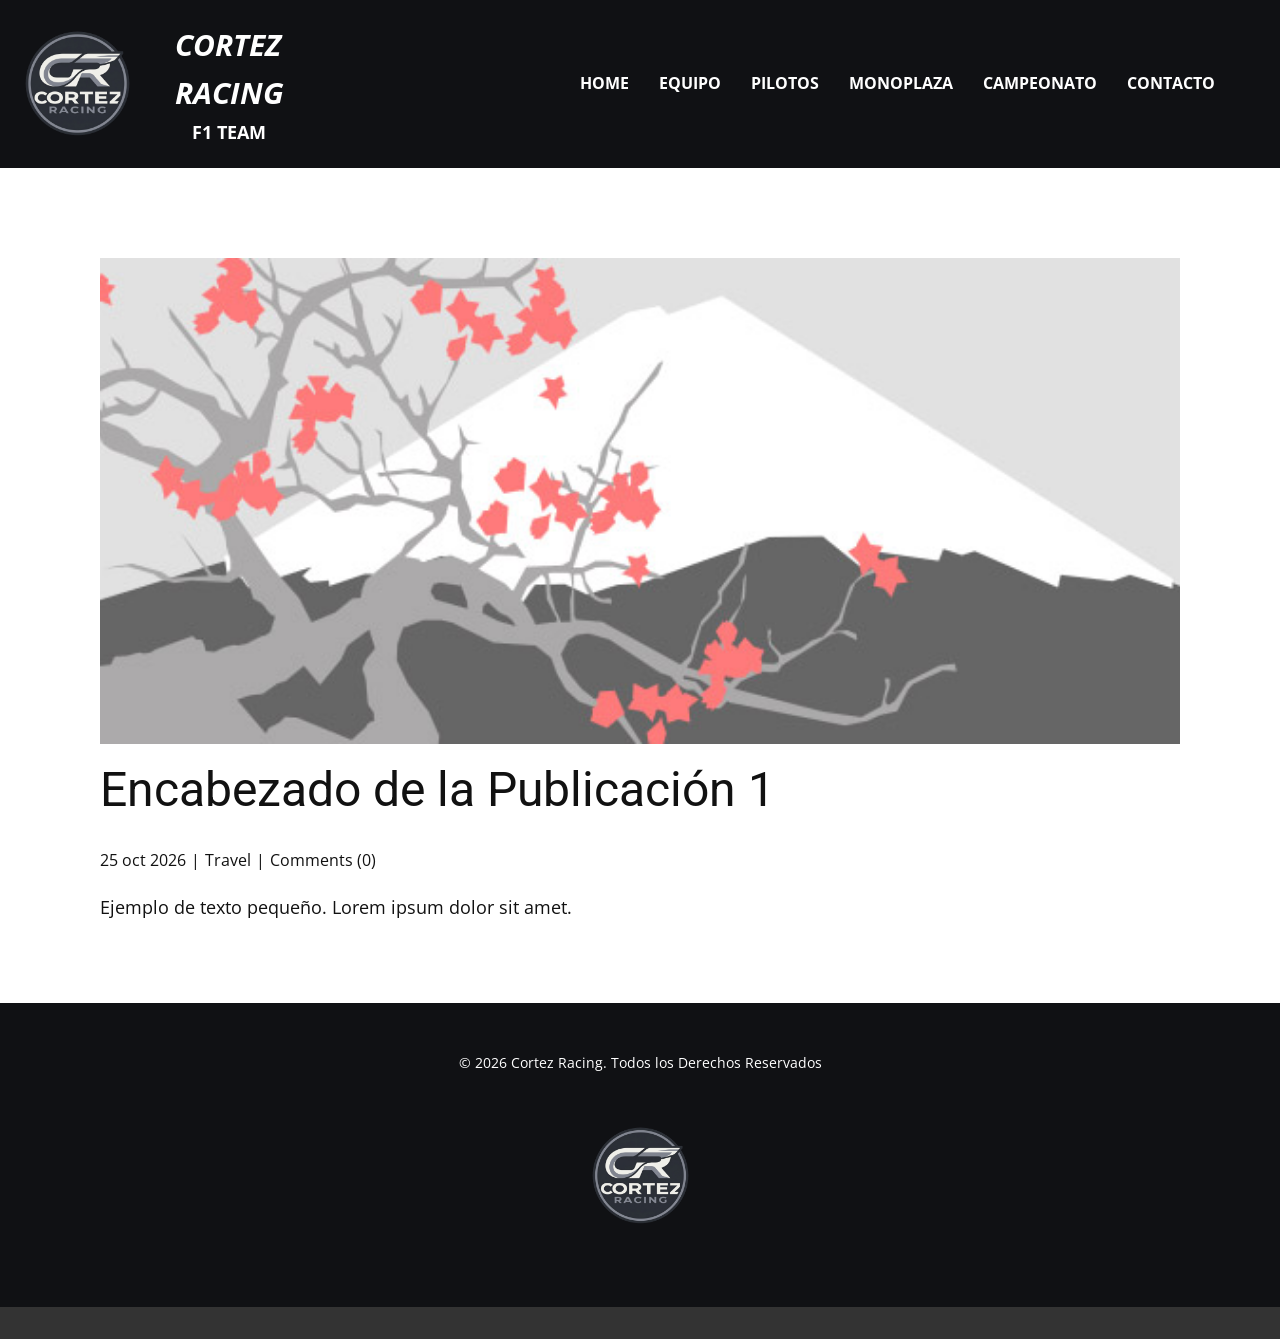
<file: blog/enviar.html>
<!DOCTYPE html>
<html style="font-size: 16px;" lang="es"><head>
    <meta name="viewport" content="width=device-width, initial-scale=1.0">
    <meta charset="utf-8">
    <meta name="keywords" content="Encabezado de la Publicación 1">
    <meta name="description" content="Ejemplo de texto pequeño. Lorem ipsum dolor sit amet.">
    <title>Encabezado de la Publicación 1</title>
    <link rel="stylesheet" href="../nicepage.css" media="screen">
<link rel="stylesheet" href="../Post-Template.css" media="screen">
    <script class="u-script" type="text/javascript" src="../jquery.js" defer=""></script>
    <script class="u-script" type="text/javascript" src="../nicepage.js" defer=""></script>
    <meta name="generator" content="Nicepage 8.8.2, nicepage.com">
    
    
    
    <link id="u-page-google-font" rel="stylesheet" href="https://fonts.googleapis.com/css2?display=swap&amp;family=Roboto:ital,wght@0,100;0,200;0,300;0,400;0,500;0,600;0,700;0,800;0,900;1,100;1,200;1,300;1,400;1,500;1,600;1,700;1,800;1,900&amp;family=Open+Sans:ital,wght@0,300;0,400;0,500;0,600;0,700;0,800;1,300;1,400;1,500;1,600;1,700;1,800">
    <script type="application/ld+json">{
		"@context": "http://schema.org",
		"@type": "Organization",
		"name": "",
		"logo": "images/logo.png"
}</script>
    <meta name="theme-color" content="#478ac9">
  <meta data-intl-tel-input-cdn-path="intlTelInput/"><meta name="twitter:description" content="Ejemplo de texto pequeño. Lorem ipsum dolor sit amet."><meta property="og:type" content="article"><meta property="og:title" content="Encabezado de la Publicación 1"><meta property="og:description" content="Ejemplo de texto pequeño. Lorem ipsum dolor sit amet."><meta property="og:image" content="../images/0fd3416c.jpeg"></head>
  <body data-path-to-root="./" data-include-products="false" class="u-body u-xl-mode" data-lang="es"><header class="u-clearfix u-color-var u-header u-header" id="header"><a href="#" class="u-image u-logo u-image-1" data-image-width="2048" data-image-height="2048">
        <img src="../images/logo.png" class="u-logo-image u-logo-image-1">
      </a><p class="u-text u-text-body-alt-color u-text-default u-text-1">CORTEZ<br>RACING 
      </p><nav class="u-menu u-menu-one-level u-offcanvas u-menu-1" role="navigation" aria-label="Menu navigation">
        <div class="menu-collapse" style="font-size: 1rem; letter-spacing: 0px; font-weight: 700; text-transform: uppercase;">
          <a class="u-button-style u-custom-active-border-color u-custom-active-color u-custom-border u-custom-border-color u-custom-borders u-custom-hover-border-color u-custom-left-right-menu-spacing u-custom-padding-bottom u-custom-text-active-color u-custom-text-color u-custom-text-decoration u-custom-text-hover-color u-custom-top-bottom-menu-spacing u-hamburger-link u-nav-link u-text-active-palette-1-base u-text-hover-palette-2-base u-text-white u-hamburger-link-1" href="#" tabindex="-1" aria-label="Open menu" aria-controls="2d02">
            <svg class="u-svg-link" viewBox="0 0 24 24"><use xlink:href="#menu-hamburger"></use></svg>
            <svg class="u-svg-content" version="1.1" id="menu-hamburger" viewBox="0 0 16 16" x="0px" y="0px" xmlns:xlink="http://www.w3.org/1999/xlink" xmlns="http://www.w3.org/2000/svg"><g><rect y="1" width="16" height="2"></rect><rect y="7" width="16" height="2"></rect><rect y="13" width="16" height="2"></rect>
</g></svg>
          </a>
        </div>
        <div class="u-custom-menu u-nav-container">
          <ul role="menubar" class="u-nav u-spacing-30 u-unstyled u-nav-1"><li role="none" class="u-nav-item"><a tabindex="-1" role="menuitem" class="u-active-white u-border-2 u-border-active-grey-50 u-border-hover-palette-1-light-1 u-border-no-left u-border-no-right u-border-no-top u-button-style u-nav-link u-text-active-grey-10 u-text-body-alt-color u-text-hover-grey-90 u-nav-link-2" href="../#block-1" data-page-id="235967958" aria-haspopup="true">HOME</a>
</li><li role="none" class="u-nav-item"><a tabindex="-1" role="menuitem" class="u-active-white u-border-2 u-border-active-grey-50 u-border-hover-palette-1-light-1 u-border-no-left u-border-no-right u-border-no-top u-button-style u-nav-link u-text-active-grey-10 u-text-body-alt-color u-text-hover-grey-90 u-nav-link-2" href="../#block-2" data-page-id="235967958">EQUIPO</a>
</li><li role="none" class="u-nav-item"><a tabindex="-1" role="menuitem" class="u-active-white u-border-2 u-border-active-grey-50 u-border-hover-palette-1-light-1 u-border-no-left u-border-no-right u-border-no-top u-button-style u-nav-link u-text-active-grey-10 u-text-body-alt-color u-text-hover-grey-90 u-nav-link-2" href="../#block-3" data-page-id="235967958">PILOTOS</a>
</li><li role="none" class="u-nav-item"><a tabindex="-1" role="menuitem" class="u-active-white u-border-2 u-border-active-grey-50 u-border-hover-palette-1-light-1 u-border-no-left u-border-no-right u-border-no-top u-button-style u-nav-link u-text-active-grey-10 u-text-body-alt-color u-text-hover-grey-90 u-nav-link-2" href="../#block-4" data-page-id="235967958">MONOPLAZA</a>
</li><li role="none" class="u-nav-item"><a tabindex="-1" role="menuitem" class="u-active-white u-border-2 u-border-active-grey-50 u-border-hover-palette-1-light-1 u-border-no-left u-border-no-right u-border-no-top u-button-style u-nav-link u-text-active-grey-10 u-text-body-alt-color u-text-hover-grey-90 u-nav-link-2" href="../#block-5" data-page-id="235967958">CAMPEONATO</a>
</li><li role="none" class="u-nav-item"><a tabindex="-1" role="menuitem" class="u-active-white u-border-2 u-border-active-grey-50 u-border-hover-palette-1-light-1 u-border-no-left u-border-no-right u-border-no-top u-button-style u-nav-link u-text-active-grey-10 u-text-body-alt-color u-text-hover-grey-90 u-nav-link-2" href="../#block-6" data-page-id="235967958">CONTACTO</a>
</li></ul>
        </div>
        <div class="u-custom-menu u-nav-container-collapse" id="2d02" role="region" aria-label="Menu panel">
          <div class="u-black u-container-style u-inner-container-layout u-opacity u-opacity-95 u-sidenav">
            <div class="u-inner-container-layout u-sidenav-overflow">
              <div class="u-menu-close" tabindex="-1" aria-label="Close menu"></div>
              <ul class="u-align-center u-nav u-popupmenu-items u-unstyled u-nav-2" role="menubar"><li role="none" class="u-nav-item"><a tabindex="-1" role="menuitem" class="u-button-style u-nav-link" href="../#block-1" data-page-id="235967958" aria-haspopup="true">HOME</a>
</li><li role="none" class="u-nav-item"><a tabindex="-1" role="menuitem" class="u-button-style u-nav-link" href="../#block-2" data-page-id="235967958">EQUIPO</a>
</li><li role="none" class="u-nav-item"><a tabindex="-1" role="menuitem" class="u-button-style u-nav-link" href="../#block-3" data-page-id="235967958">PILOTOS</a>
</li><li role="none" class="u-nav-item"><a tabindex="-1" role="menuitem" class="u-button-style u-nav-link" href="../#block-4" data-page-id="235967958">MONOPLAZA</a>
</li><li role="none" class="u-nav-item"><a tabindex="-1" role="menuitem" class="u-button-style u-nav-link" href="../#block-5" data-page-id="235967958">CAMPEONATO</a>
</li><li role="none" class="u-nav-item"><a tabindex="-1" role="menuitem" class="u-button-style u-nav-link" href="../#block-6" data-page-id="235967958">CONTACTO</a>
</li></ul>
            </div>
          </div>
          <div class="u-black u-menu-overlay u-opacity u-opacity-70"></div>
        </div>
      </nav><p class="u-text u-text-body-alt-color u-text-default u-text-2">F1 TEAM </p></header>
    <section class="u-align-center u-clearfix u-section-1" id="block-2">
      <div class="u-clearfix u-sheet u-valign-middle-md u-valign-middle-sm u-valign-middle-xs u-sheet-1"><!--post_details--><!--post_details_options_json--><!--{"source":""}--><!--/post_details_options_json--><!--blog_post-->
        <div class="u-container-style u-expanded-width u-post-details u-post-details-1">
          <div class="u-container-layout u-valign-middle u-container-layout-1"><!--blog_post_image-->
            <img alt="" class="u-blog-control u-expanded-width u-image u-image-default u-image-1" src="../images/0fd3416c.jpeg"><!--/blog_post_image--><!--blog_post_header-->
            <h2 class="u-blog-control u-text u-text-1">Encabezado de la Publicación 1</h2><!--/blog_post_header--><!--blog_post_metadata-->
            <div class="u-blog-control u-metadata u-metadata-1"><!--blog_post_metadata_date--><span class="u-meta-date u-meta-icon">25 oct 2026</span><!--/blog_post_metadata_date--><!--blog_post_metadata_category--><span class="u-meta-category u-meta-icon"><a href="/blog/blog.html#/blog-1///2">Travel</a></span><!--/blog_post_metadata_category--><!--blog_post_metadata_comments--><span class="u-meta-comments u-meta-icon"><!--blog_post_metadata_comments_content-->Comments (0)<!--/blog_post_metadata_comments_content--></span><!--/blog_post_metadata_comments-->
            </div><!--/blog_post_metadata--><!--blog_post_content-->
            <div class="u-align-justify u-blog-control u-post-content u-text u-text-2 fr-view">
  <p>Ejemplo de texto pequeño. Lorem ipsum dolor sit amet.</p>
  </div><!--/blog_post_content-->
          </div>
        </div><!--/blog_post--><!--/post_details-->
      </div>
    </section>
    
    
    
    <footer class="u-align-center u-clearfix u-color-var u-container-align-center u-footer u-footer" id="footer"><div class="u-clearfix u-sheet u-valign-middle-xl u-sheet-1">
        <p class="u-small-text u-text u-text-body-alt-color u-text-variant u-text-1"> © 2026 Cortez Racing. Todos los Derechos Reservados</p>
        <img class="u-image u-image-contain u-image-default u-preserve-proportions u-image-1" src="../images/logo.png" alt="" data-image-width="2048" data-image-height="2048">
      </div></footer>
    <section class="u-backlink u-clearfix u-grey-80"></section>
  
</body></html>
</file>
